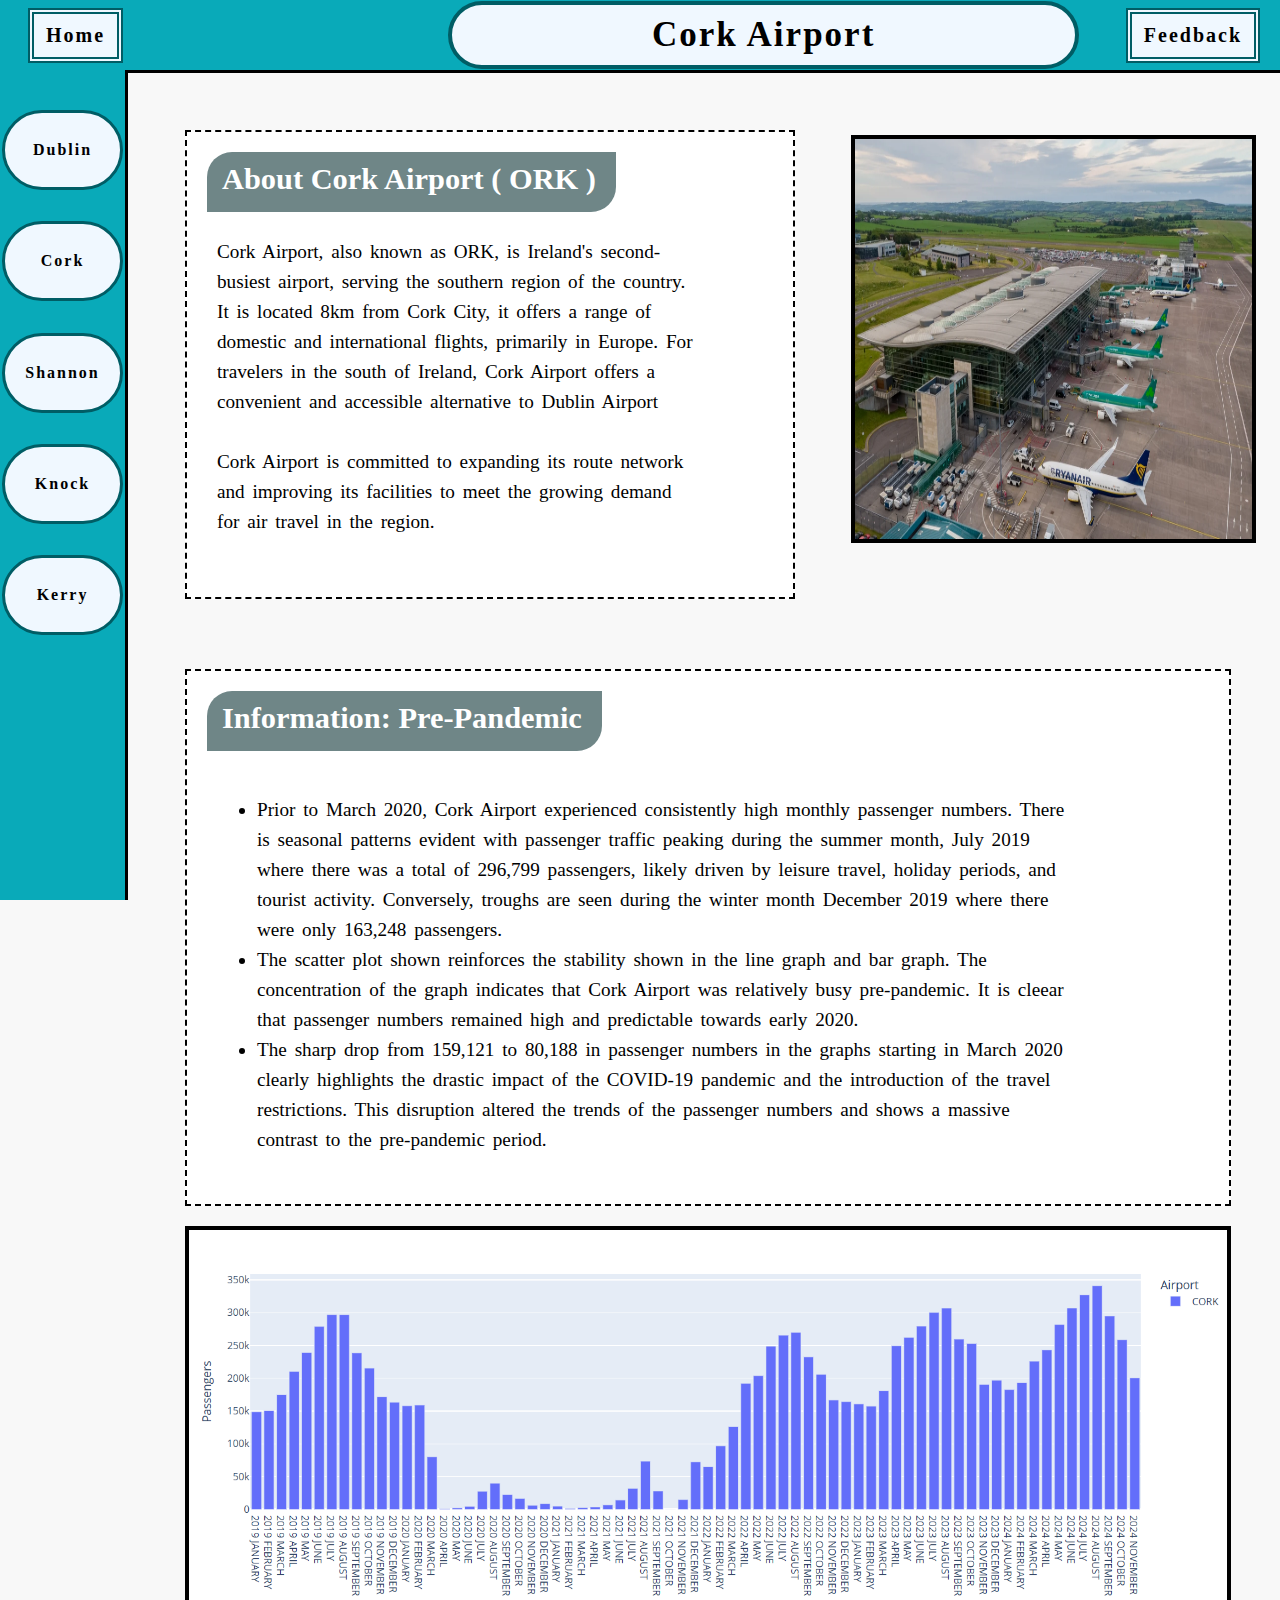
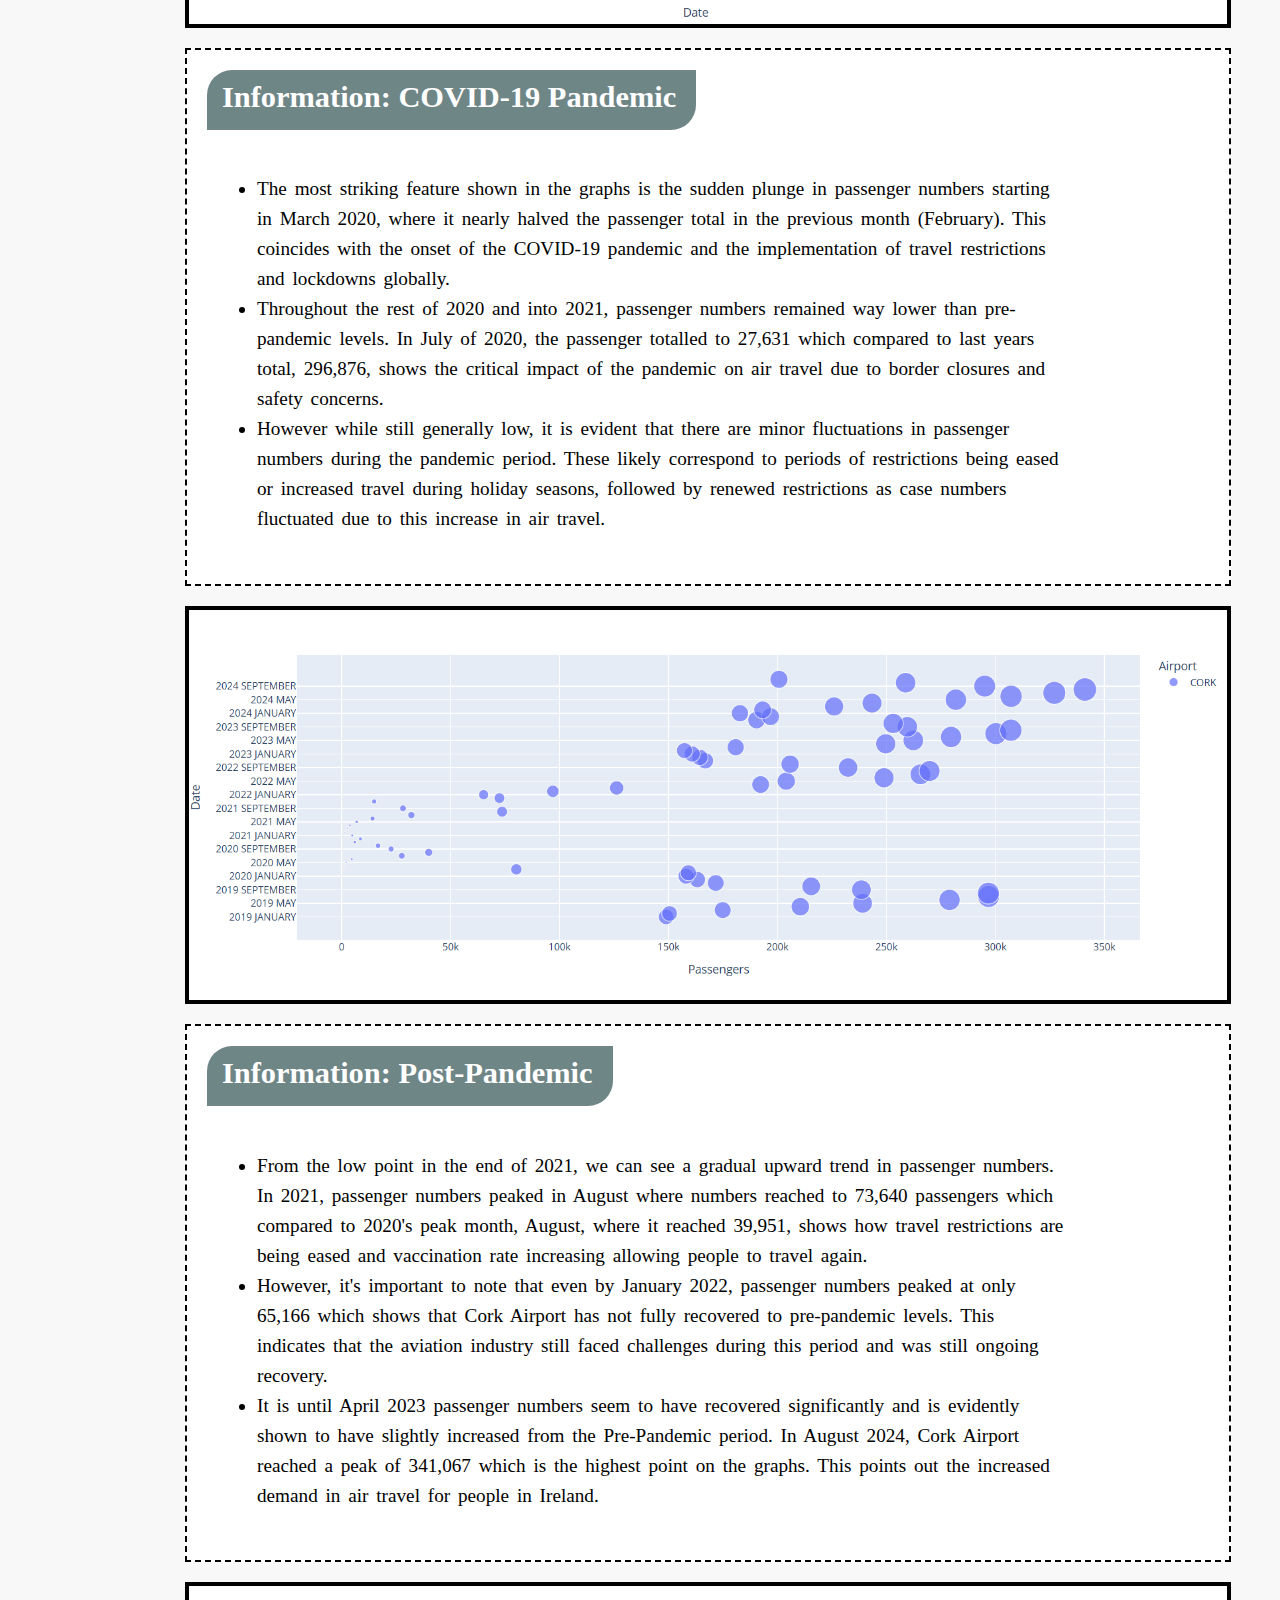
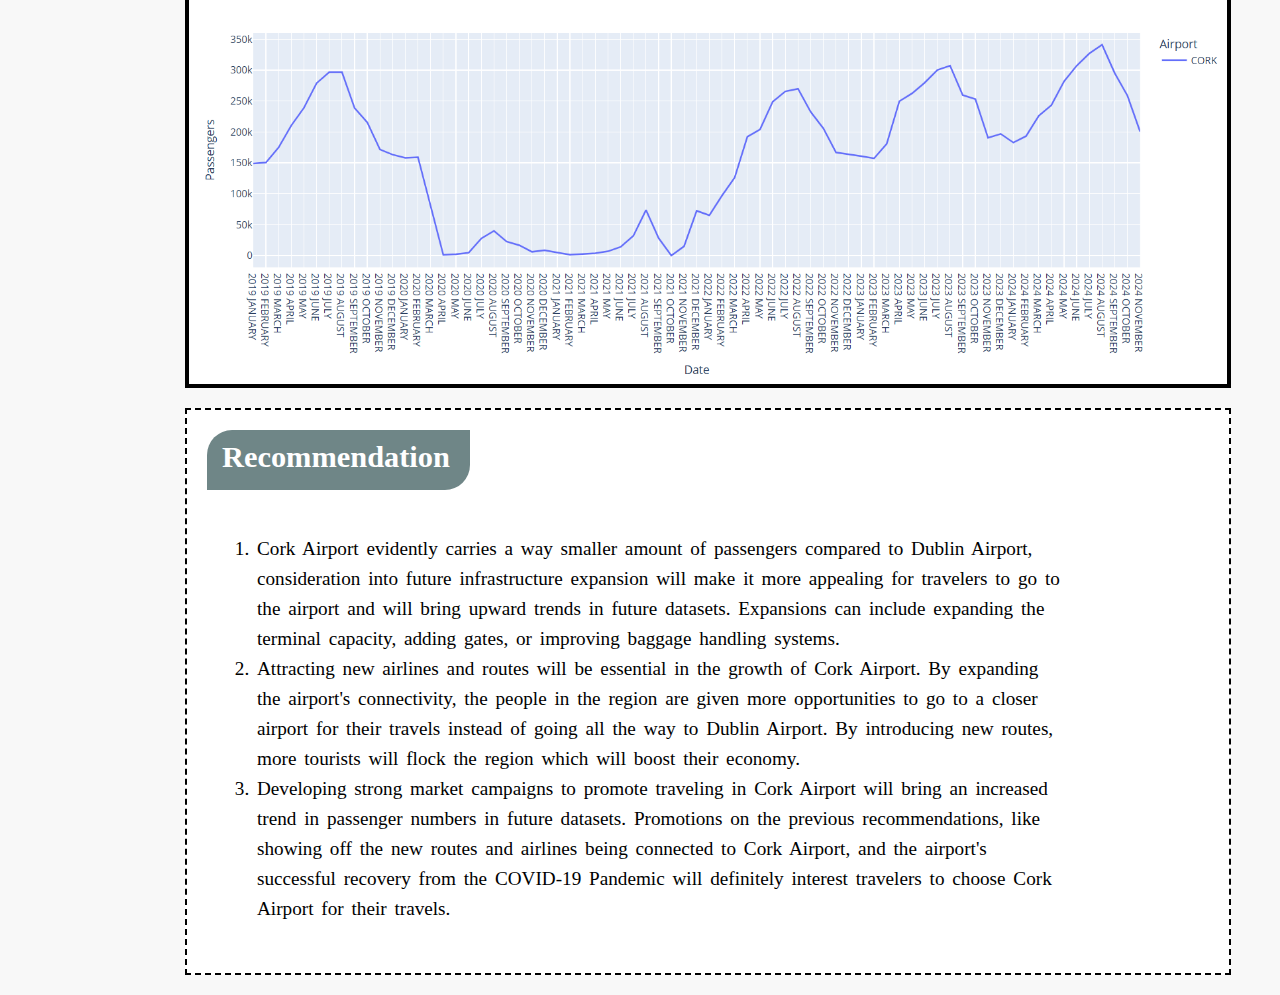
<file: Cork.html>
<!DOCTYPE html>
<html>
    <head>
        <meta name="author" content="Anton Patricio"/>
        <meta name="description" content="Cork Airport Information"/>
        <meta name="keywords" content="Cork, Airport, Information"/>
        <title>Cork Airport</title>

        <link rel="stylesheet" href="styles.css">
        <script src="airportScript.js"></script>
    </head>

    <body> 
        <header class="header">
            <div class="home" onclick="goToPlace('index')">Home</div>
            <div class="title">Cork Airport</div>
            <div class="feedback" onclick="goToPlace('Feedback')">Feedback</div>
        </header>

        <nav class="sidebar">
            <div class="airport" onclick="goToPlace('Dublin')">
                Dublin
            </div>
            <div class="airport" onclick="goToPlace('Cork')">
                Cork
            </div>
            <div class="airport" onclick="goToPlace('Shannon')">
                Shannon
            </div>
            <div class="airport" onclick="goToPlace('Knock')">
                Knock
            </div>
            <div class="airport" onclick="goToPlace('Kerry')">
                Kerry
            </div>
        </nav>
    
        <main>
            <section class="main-grid">
                <div class="information-grid">
                    <div class="information-heading">About Cork Airport ( ORK )</div>
                    <div class="information">
                        Cork Airport, also known as ORK, is Ireland's second-busiest airport, serving the southern
                        region of the country. It is located 8km from Cork City, it offers a range of domestic and
                        international flights, primarily in Europe. For travelers in the south of Ireland, Cork Airport
                        offers a convenient and accessible alternative to Dublin Airport
                        <br><br>
                        Cork Airport is committed to expanding its route network and improving its facilities to meet 
                        the growing demand for air travel in the region.
                    </div>
                </div>
                <div class="airport-image-grid">
                    <img src="Airport Images/CorkAirport.webp" class="airport-image">
                </div>
            </section>
            <div class="information-grid2">
                <div class="information-heading">Information: Pre-Pandemic</div>
                <div class="information">
                    <ul>
                        <li>
                            Prior to March 2020, Cork Airport experienced consistently high monthly passenger numbers. There is seasonal patterns 
                            evident with passenger traffic peaking during the summer month, July 2019 where there was a total of 296,799 passengers,
                            likely driven by leisure travel, holiday periods, and tourist activity. Conversely, troughs are seen during the winter month 
                            December 2019 where there were only 163,248 passengers.
                        </li>
                        <li>
                            The scatter plot shown reinforces the stability shown in the line graph and bar graph. The concentration 
                            of the graph indicates that Cork Airport was relatively busy pre-pandemic. It is cleear that passenger 
                            numbers remained high and predictable towards early 2020.
                        </li>
                        <li>
                            The sharp drop from 159,121 to 80,188 in passenger numbers in the graphs starting in March 2020 clearly highlights
                            the drastic impact of the COVID-19 pandemic and the introduction of the travel restrictions. This disruption altered
                            the trends of the passenger numbers and shows a massive contrast to the pre-pandemic period.
                        </li>
                    </ul>
                </div>
            </div>
            <div class="graph-grid">
                <img src="Graph Images/Cork_Bar.png">
            </div>
            <div class="information-grid2">
                <div class="information-heading">Information: COVID-19 Pandemic</div>
                <div class="information">
                    <ul>
                        <li>
                            The most striking feature shown in the graphs is the sudden plunge in passenger numbers starting in March 2020, where 
                            it nearly halved the passenger total in the previous month (February). This coincides with the onset of the COVID-19
                            pandemic and the implementation of travel restrictions and lockdowns globally.
                        </li>
                        <li>
                            Throughout the rest of 2020 and into 2021, passenger numbers remained way lower than pre-pandemic levels. In July of 2020,
                            the passenger totalled to 27,631 which compared to last years total, 296,876, shows the critical impact of the pandemic
                            on air travel due to border closures and safety concerns.
                        </li>
                        <li>
                            However while still generally low, it is evident that there are minor fluctuations in passenger numbers during the pandemic 
                            period. These likely correspond to periods of restrictions being eased or increased travel during holiday seasons, followed by
                            renewed restrictions as case numbers fluctuated due to this increase in air travel.
                        </li>
                    </ul>
                </div>
            </div>
            <div class="graph-grid">
                <img src="Graph Images/Cork_Scatter.png">
            </div>
            <div class="information-grid2">
                <div class="information-heading">Information: Post-Pandemic</div>
                <div class="information">
                    <ul>
                        <li>
                            From the low point in the end of 2021, we can see a gradual upward trend in passenger numbers. In 2021, passenger numbers peaked in
                            August where numbers reached to 73,640 passengers which compared to 2020's peak month, August, where it reached 39,951,
                            shows how travel restrictions are being eased and vaccination rate increasing allowing people to travel again.
                        </li>
                        <li>
                            However, it's important to note that even by January 2022, passenger numbers peaked at only 65,166 which shows that Cork Airport 
                            has not fully recovered to pre-pandemic levels. This indicates that the aviation industry still faced challenges during this period 
                            and was still ongoing recovery.
                        </li>
                        <li>
                            It is until April 2023 passenger numbers seem to have recovered significantly and is evidently shown to
                            have slightly increased from the Pre-Pandemic period. In August 2024, Cork Airport reached a peak of 341,067 which is the
                            highest point on the graphs. This points out the increased demand in air travel for people in Ireland.
                        </li>
                    </ul>
                </div>
            </div>
            <div class="graph-grid">
                <img src="Graph Images/Cork_Line.png">
            </div>
            <div class="information-grid2">
                <div class="information-heading">Recommendation</div>
                <div class="information">
                    <ol>
                        <li>
                            Cork Airport evidently carries a way smaller amount of passengers compared to Dublin Airport, consideration into future infrastructure
                            expansion will make it more appealing for travelers to go to the airport and will bring upward trends in future datasets. Expansions can
                            include expanding the terminal capacity, adding gates, or improving baggage handling systems.
                        </li>
                        <li>
                            Attracting new airlines and routes will be essential in the growth of Cork Airport. By expanding the airport's connectivity, the people 
                            in the region are given more opportunities to go to a closer airport for their travels instead of going all the way to Dublin Airport. By 
                            introducing new routes, more tourists will flock the region which will boost their economy.
                        </li>
                        <li>
                            Developing strong market campaigns to promote traveling in Cork Airport will bring an increased trend in passenger numbers in future datasets.
                            Promotions on the previous recommendations, like showing off the new routes and airlines being connected to Cork Airport, and the airport's successful 
                            recovery from the COVID-19 Pandemic will definitely interest travelers to choose Cork Airport for their travels.
                        </li>
                    </ol>
                </div>
            </div>
        </main>
    </body>
    
</html>
</file>
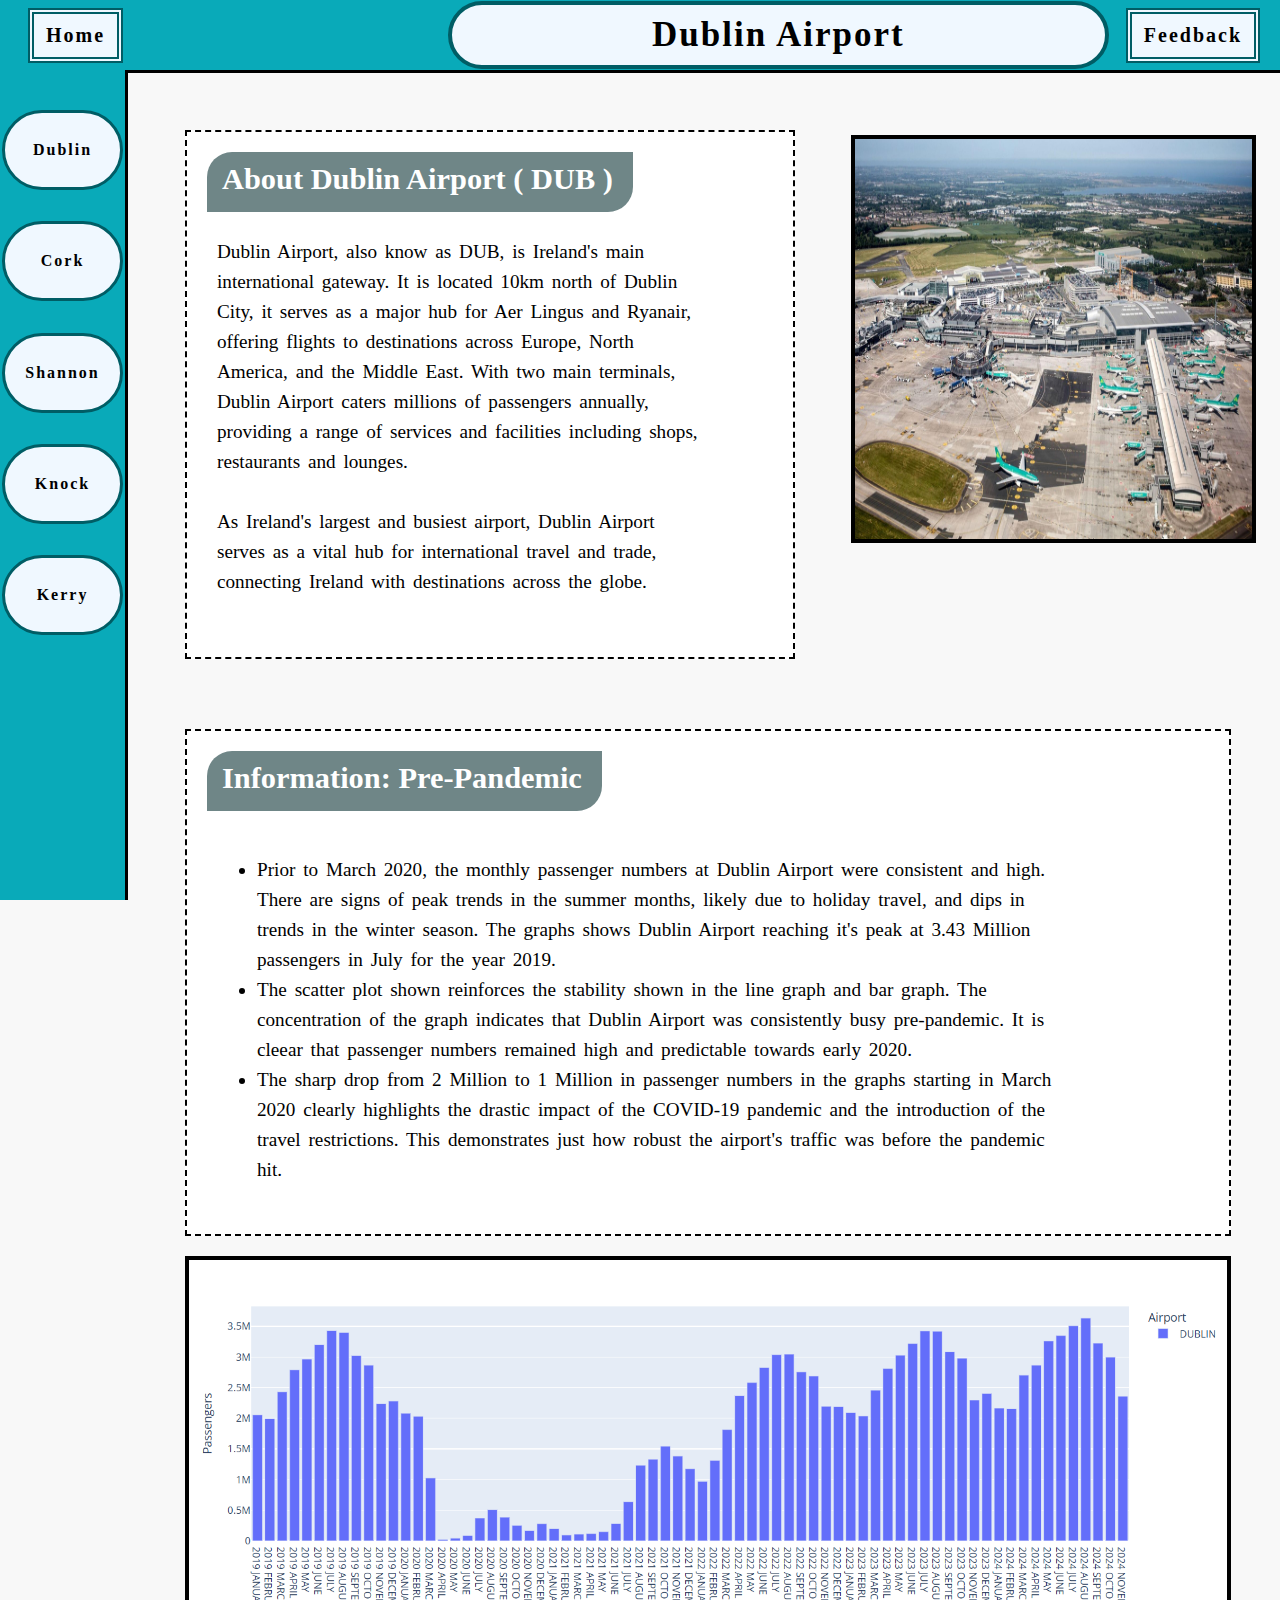
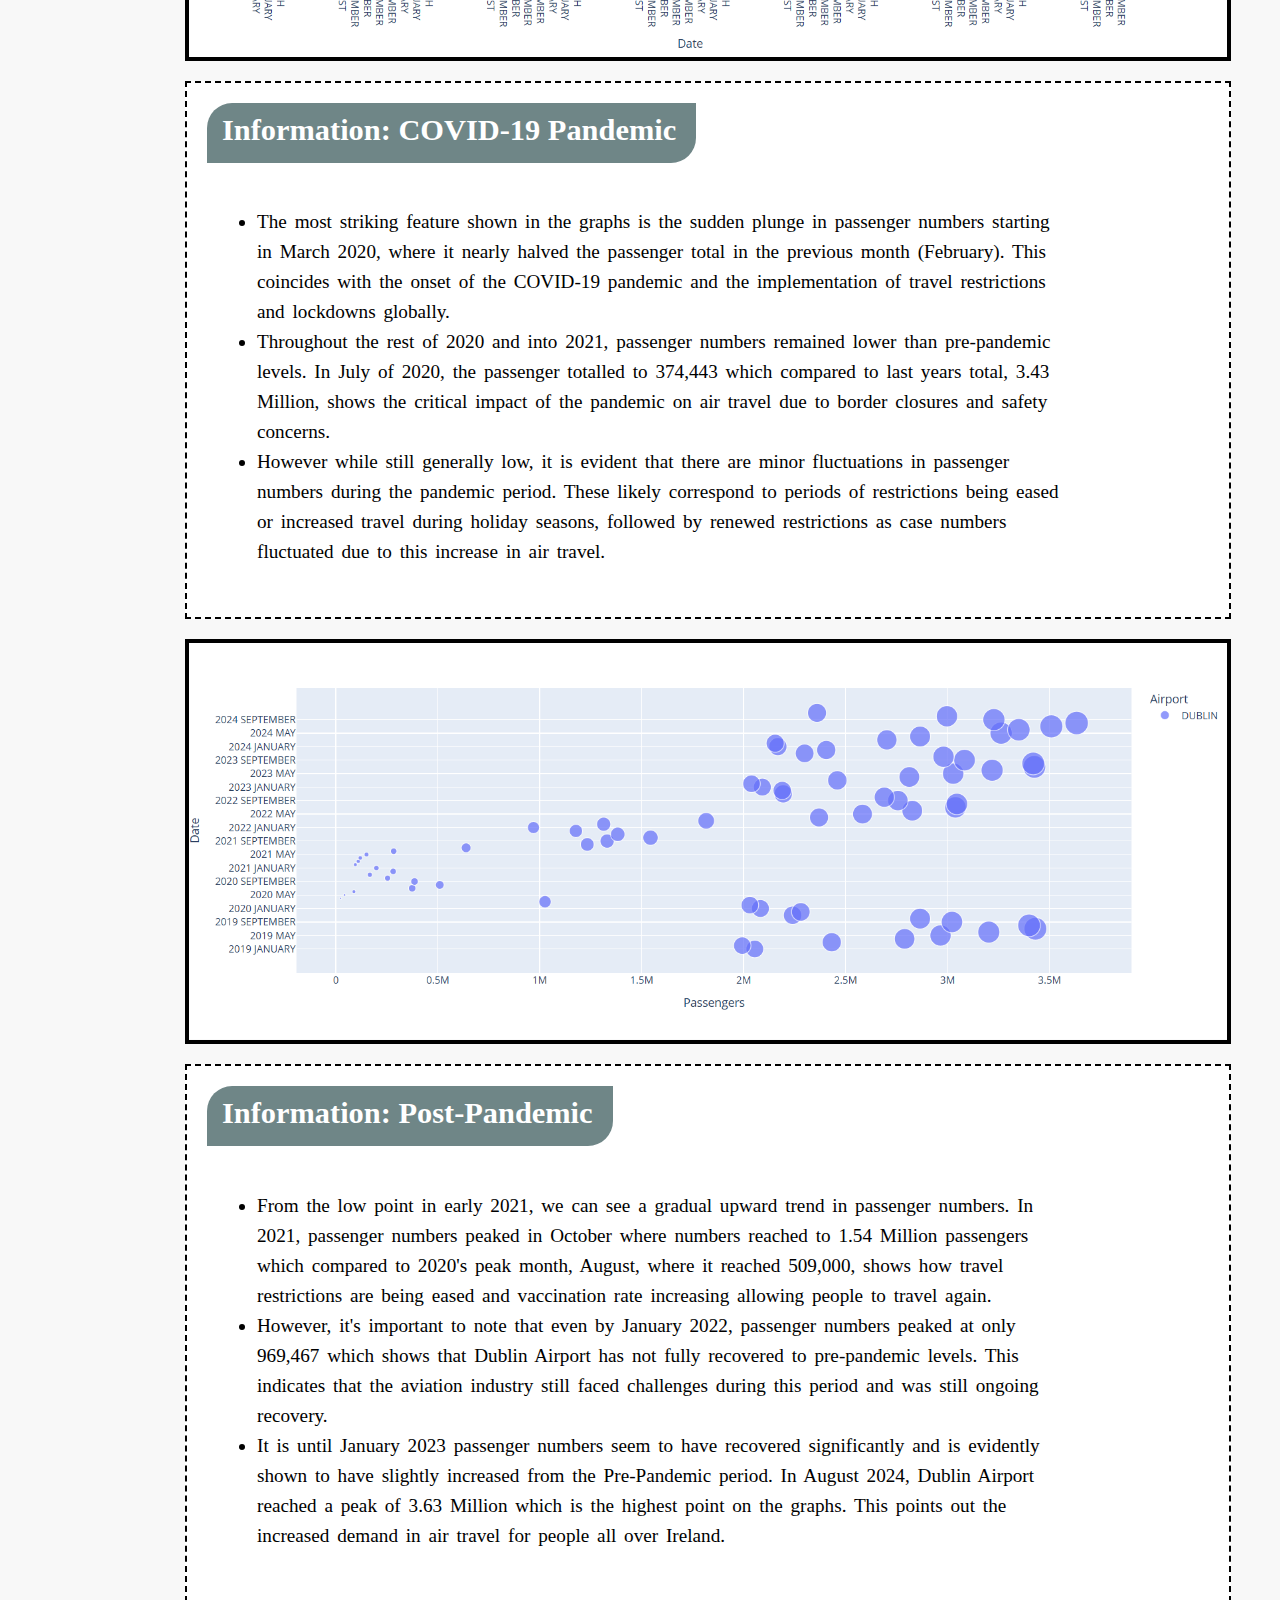
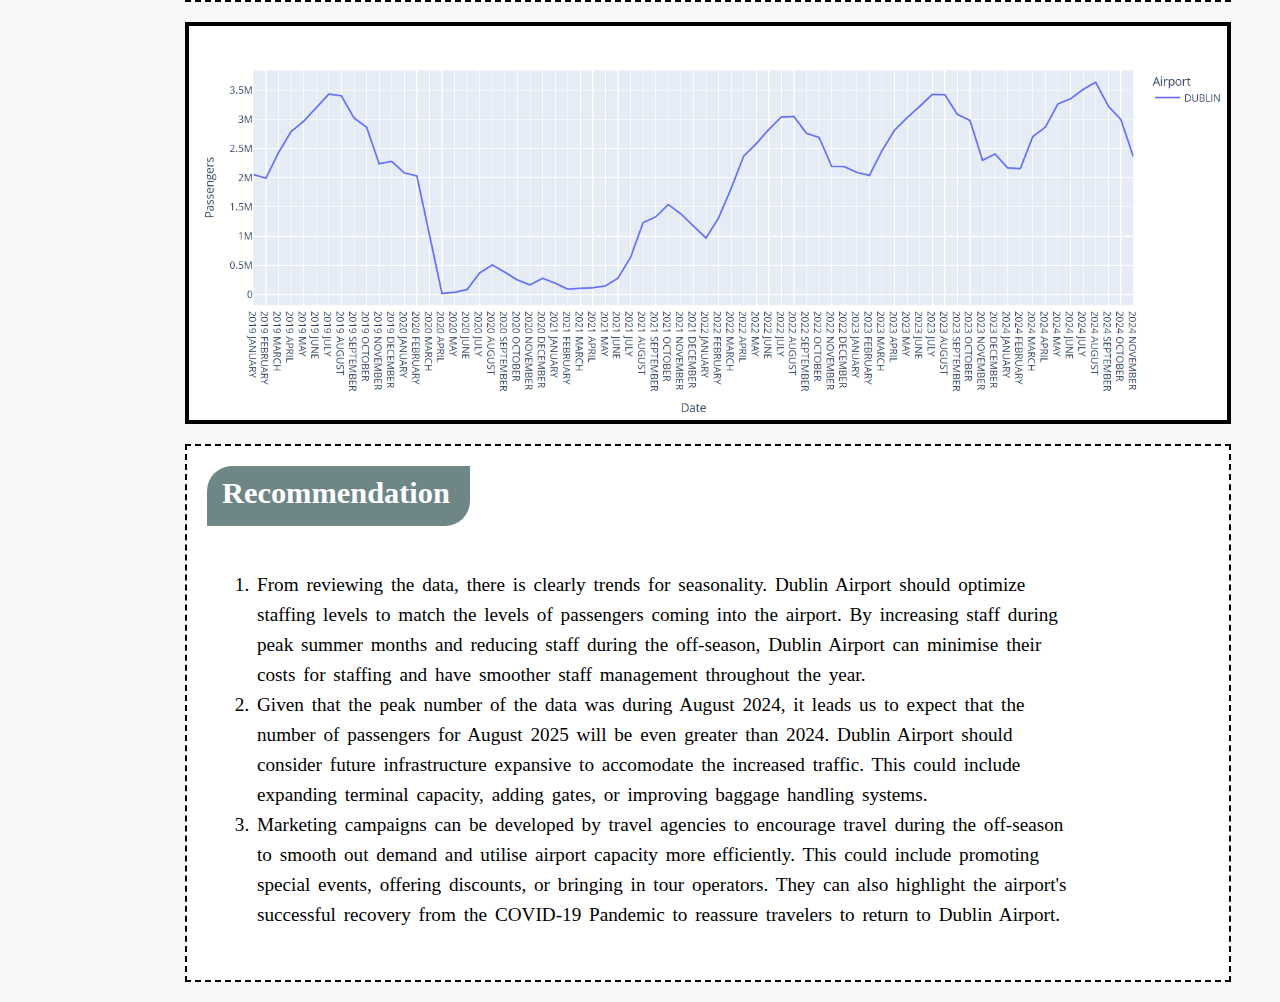
<file: Dublin.html>
<!DOCTYPE html>
<html>
    <head>
        <meta name="author" content="Anton Patricio"/>
        <meta name="description" content="Dublin Airport Information"/>
        <meta name="keywords" content="Dublin, Airport, Information"/>
        <title>Dublin Airport</title>

        <link rel="stylesheet" href="styles.css">
        <script src="airportScript.js"></script>
    </head>

    <body> 
        <header class="header">
            <div class="home" onclick="goToPlace('index')">Home</div>
            <div class="title">Dublin Airport</div>
            <div class="feedback" onclick="goToPlace('Feedback')">Feedback</div>
        </header>

        <nav class="sidebar">
            <div class="airport" onclick="goToPlace('Dublin')">
                Dublin
            </div>
            <div class="airport" onclick="goToPlace('Cork')">
                Cork
            </div>
            <div class="airport" onclick="goToPlace('Shannon')">
                Shannon
            </div>
            <div class="airport" onclick="goToPlace('Knock')">
                Knock
            </div>
            <div class="airport" onclick="goToPlace('Kerry')">
                Kerry
            </div>
        </nav>

        <main>
            <section class="main-grid">
                <div class="information-grid">
                    <div class="information-heading">About Dublin Airport ( DUB )</div>
                    <div class="information">
                        Dublin Airport, also know as DUB, is Ireland's main international gateway.
                        It is located 10km north of Dublin City, it serves as a major hub for Aer Lingus
                        and Ryanair, offering flights to destinations across Europe, North America, and
                        the Middle East. With two main terminals, Dublin Airport caters millions of passengers
                        annually, providing a range of services and facilities including shops, restaurants and lounges.
                        <br><br>
                        As Ireland's largest and busiest airport, Dublin Airport serves as a vital hub for international
                        travel and trade, connecting Ireland with destinations across the globe.
                    </div>
                </div>
                <div class="airport-image-grid">
                    <img src="Airport Images/DublinAirport.jpg" class="airport-image">
                </div>
            </section>
            <div class="information-grid2">
                <div class="information-heading">Information: Pre-Pandemic</div>
                <div class="information">
                    <ul>
                        <li>
                            Prior to March 2020, the monthly passenger numbers at Dublin Airport were consistent and high.
                            There are signs of peak trends in the summer months, likely due to holiday travel, and dips in trends 
                            in the winter season. The graphs shows Dublin Airport reaching it's peak at 3.43 Million passengers 
                            in July for the year 2019.
                        </li>
                        <li>
                            The scatter plot shown reinforces the stability shown in the line graph and bar graph. The concentration 
                            of the graph indicates that Dublin Airport was consistently busy pre-pandemic. It is cleear that passenger 
                            numbers remained high and predictable towards early 2020.
                        </li>
                        <li>
                            The sharp drop from 2 Million to 1 Million in passenger numbers in the graphs starting in March 2020 clearly highlights
                            the drastic impact of the COVID-19 pandemic and the introduction of the travel restrictions. This demonstrates just how
                            robust the airport's traffic was before the pandemic hit.
                        </li>
                    </ul>
                </div>
            </div>
            <div class="graph-grid">
                <img src="Graph Images/Dublin_Bar.png">
            </div>
            <div class="information-grid2">
                <div class="information-heading">Information: COVID-19 Pandemic</div>
                <div class="information">
                    <ul>
                        <li>
                            The most striking feature shown in the graphs is the sudden plunge in passenger numbers starting in March 2020, where 
                            it nearly halved the passenger total in the previous month (February). This coincides with the onset of the COVID-19
                            pandemic and the implementation of travel restrictions and lockdowns globally.
                        </li>
                        <li>
                            Throughout the rest of 2020 and into 2021, passenger numbers remained lower than pre-pandemic levels. In July of 2020,
                            the passenger totalled to 374,443 which compared to last years total, 3.43 Million, shows the critical impact of the pandemic
                            on air travel due to border closures and safety concerns.
                        </li>
                        <li>
                            However while still generally low, it is evident that there are minor fluctuations in passenger numbers during the pandemic 
                            period. These likely correspond to periods of restrictions being eased or increased travel during holiday seasons, followed by
                            renewed restrictions as case numbers fluctuated due to this increase in air travel.
                        </li>
                    </ul>
                </div>
            </div>
            <div class="graph-grid">
                <img src="Graph Images/Dublin_Scatter.png">
            </div>
            <div class="information-grid2">
                <div class="information-heading">Information: Post-Pandemic</div>
                <div class="information">
                    <ul>
                        <li>
                           From the low point in early 2021, we can see a gradual upward trend in passenger numbers. In 2021, passenger numbers peaked in
                           October where numbers reached to 1.54 Million passengers which compared to 2020's peak month, August, where it reached 509,000,
                           shows how travel restrictions are being eased and vaccination rate increasing allowing people to travel again.
                        </li>
                        <li>
                            However, it's important to note that even by January 2022, passenger numbers peaked at only 969,467 which shows that Dublin Airport 
                            has not fully recovered to pre-pandemic levels. This indicates that the aviation industry still faced challenges during this period 
                            and was still ongoing recovery.
                        </li>
                        <li>
                            It is until January 2023 passenger numbers seem to have recovered significantly and is evidently shown to
                            have slightly increased from the Pre-Pandemic period. In August 2024, Dublin Airport reached a peak of 3.63 Million which is the
                            highest point on the graphs. This points out the increased demand in air travel for people all over Ireland.
                        </li>
                    </ul>
                </div>
            </div>
            <div class="graph-grid">
                <img src="Graph Images/Dublin_Line.png">
            </div>
            <div class="information-grid2">
                <div class="information-heading">Recommendation</div>
                <div class="information">
                    <ol>
                        <li>
                            From reviewing the data, there is clearly trends for seasonality. Dublin Airport should optimize staffing levels to match the levels of
                            passengers coming into the airport. By increasing staff during peak summer months and reducing staff during the off-season, Dublin Airport 
                            can minimise their costs for staffing and have smoother staff management throughout the year.
                        </li>
                        <li>
                            Given that the peak number of the data was during August 2024, it leads us to expect that the number of passengers for August 2025 will be even 
                            greater than 2024. Dublin Airport should consider future infrastructure expansive to accomodate the increased traffic. This could include expanding 
                            terminal capacity, adding gates, or improving baggage handling systems.
                        </li>
                        <li>
                            Marketing campaigns can be developed by travel agencies to encourage travel during the off-season to smooth out demand and utilise airport capacity
                            more efficiently. This could include promoting special events, offering discounts, or bringing in tour operators. They can also highlight the airport's 
                            successful recovery from the COVID-19 Pandemic to reassure travelers to return to Dublin Airport.
                        </li>
                    </ol>
                </div>
            </div>
        </main>
    </body>

</html>
</file>
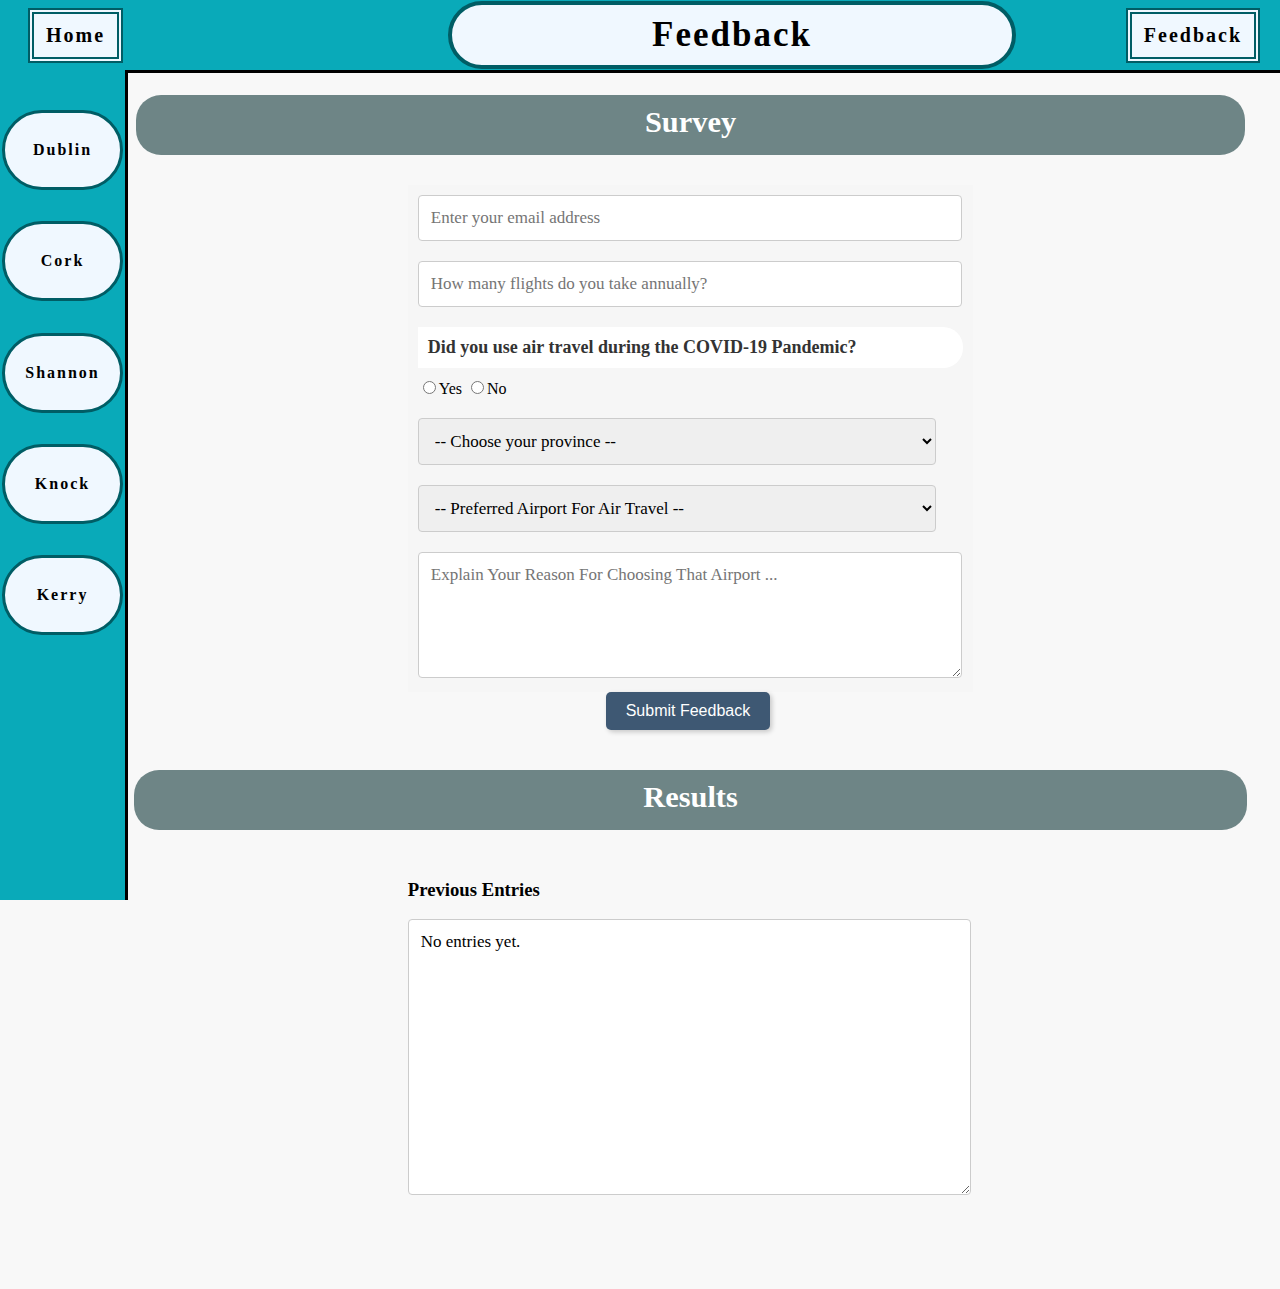
<file: Feedback.html>
<!DOCTYPE html>
<html>
    <head>
        <meta name="author" content="Anton Patricio"/>
        <meta name="description" content="Feedback Information"/>
        <meta name="keywords" content="Feedback, Airport, Information"/>
        <title>Feedback</title>

        <link rel="stylesheet" href="styles.css">
        <script src="airportScript.js"></script>
    </head>

    <body> 
        <header class="header">
            <div class="home" onclick="goToPlace('index')">Home</div>
            <div class="title">Feedback</div>
            <div class="feedback" onclick="goToPlace('Feedback')">Feedback</div>
        </header>

        <nav class="sidebar">
            <div class="airport" onclick="goToPlace('Dublin')">
                Dublin
            </div>
            <div class="airport" onclick="goToPlace('Cork')">
                Cork
            </div>
            <div class="airport" onclick="goToPlace('Shannon')">
                Shannon
            </div>
            <div class="airport" onclick="goToPlace('Knock')">
                Knock
            </div>
            <div class="airport" onclick="goToPlace('Kerry')">
                Kerry
            </div>
        </nav>
    
        <main>
            <div class="feedback-title">Survey</div>
            <div class="feedback-area">
                <div class="form-grid">
                    <form id="surveyForm"> 
                        <div class="form">
                            <input type="text" id="txtEmail" placeholder="Enter your email address" />
                        </div>
                        <div class="form">
                            <input type="text" id="txtTravel" placeholder="How many flights do you take annually?" />
                        </div>
                        <div class="form">
                            <div class="question-text">
                                Did you use air travel during the COVID-19 Pandemic?
                            </div>
                            <input type="radio" id="rd1" value="Yes" />Yes
                            <input type="radio" id="rd2" value="No" />No
                        </div>
                        <div class="form">
                            <select id="selProvince">
                                <option selected value="">-- Choose your province --</option>
                                <option value="Connacht">Connacht</option>
                                <option value="Leinster">Leinster</option>
                                <option value="Munster">Munster</option>
                                <option value="Ulster">Ulster</option>
                                <option value="Other">Other (Outside of Ireland)</option>
                            </select>
                        </div>
                        <div class="form">
                            <select id="selAirport">
                                <option selected value="">-- Preferred Airport For Air Travel --</option>
                                <option value="Dublin">Dublin Airport</option>
                                <option value="Cork">Cork Airport</option>
                                <option value="Shannon">Shannon</option>
                                <option value="Knock">Knock Airport</option>
                                <option value="Kerry">Kerry Airport</option>
                            </select>
                        </div>
                        <div class="form">
                            <textarea class="msg-box" id="msg" placeholder="Explain Your Reason For Choosing That Airport ..."></textarea>
                        </div>
                        <div class="form-button">
                        <button class="submit-button" type="button" onclick="saveFile()">Submit Feedback</button> 
                        </div> 
                    </form>
                </div>
            </div>
            <div class="feedback-title">Results</div>
                <div class="feedback-area">
                    <div class="form-grid">
                        <h3>Previous Entries</h3>
                        <textarea class="displayArea" id="displayArea" readonly></textarea>
                    </div>
                </div>
            </section>
        </main>
    </body>


</html>
</file>
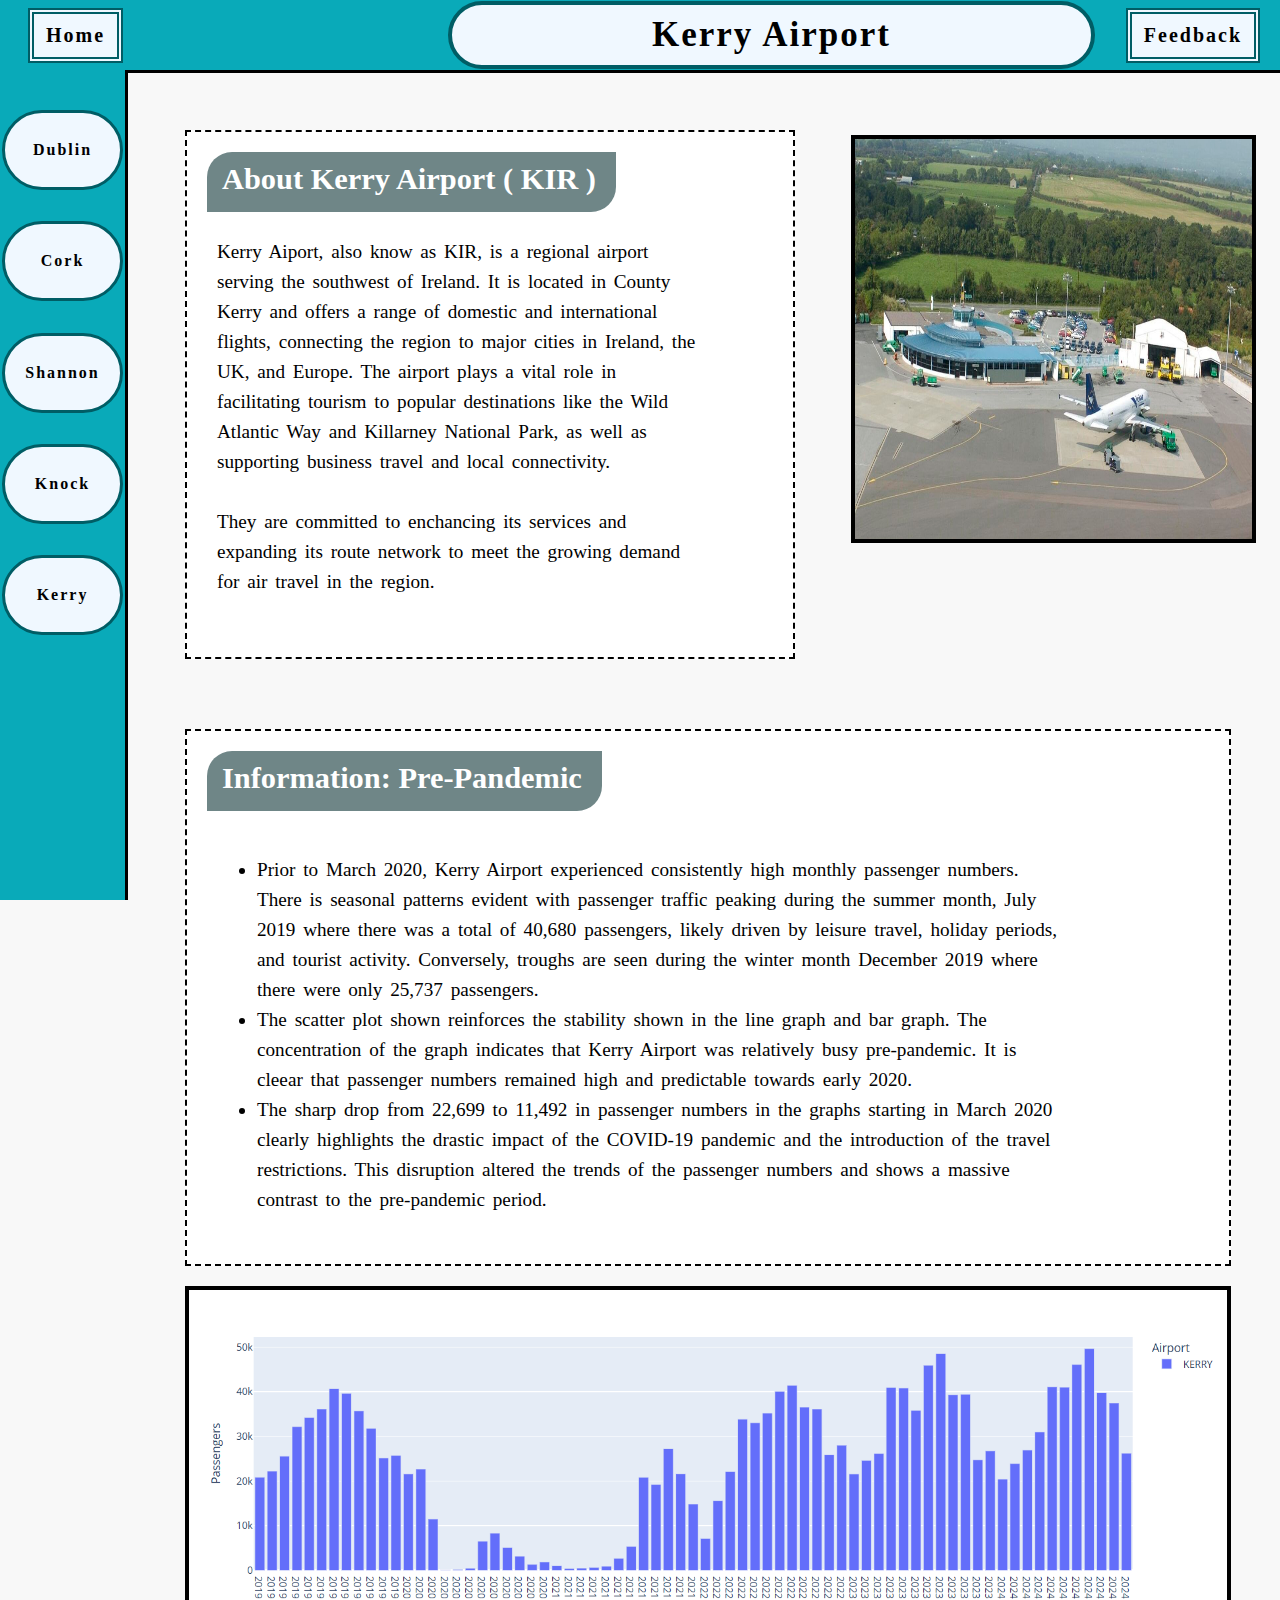
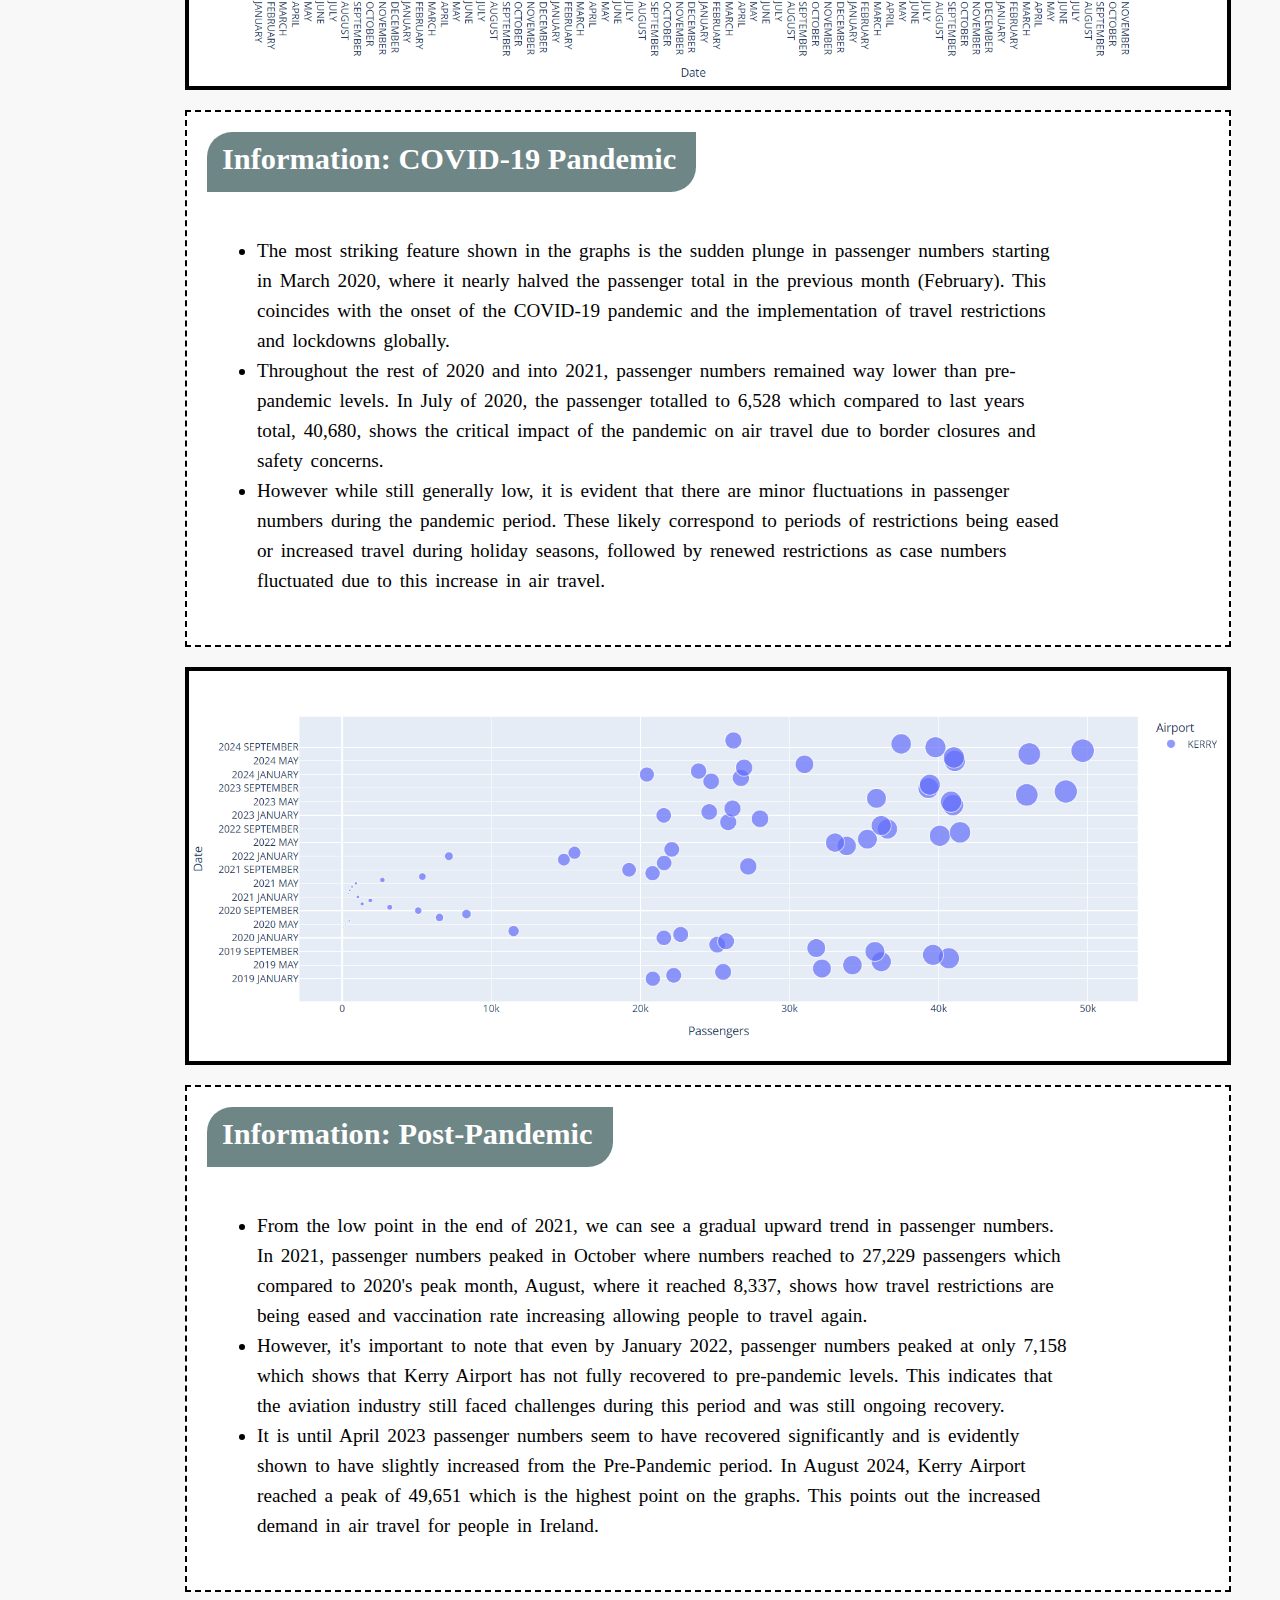
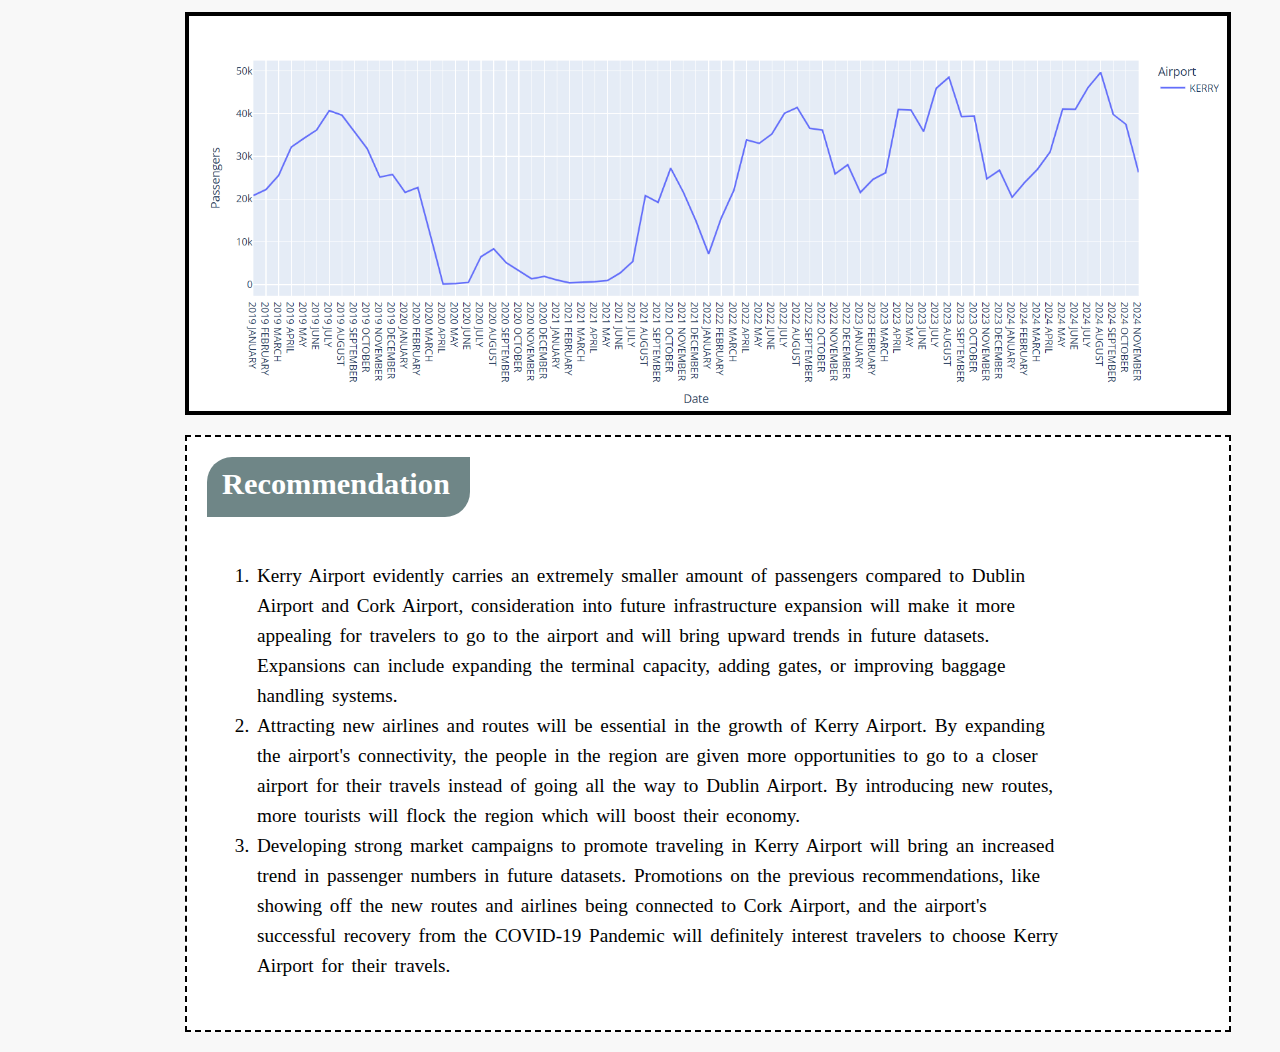
<file: Kerry.html>
<!DOCTYPE html>
<html>
    <head>
        <meta name="author" content="Anton Patricio"/>
        <meta name="description" content="Kerry Airport Information"/>
        <meta name="keywords" content="Kerry, Airport, Information"/>
        <title>Kerry Airport</title>

        <link rel="stylesheet" href="styles.css">
        <script src="airportScript.js"></script>
    </head>

    <body> 
        <header class="header">
            <div class="home" onclick="goToPlace('index')">Home</div>
            <div class="title">Kerry Airport</div>
            <div class="feedback" onclick="goToPlace('Feedback')">Feedback</div>
        </header>

        <nav class="sidebar">
            <div class="airport" onclick="goToPlace('Dublin')">
                Dublin
            </div>
            <div class="airport" onclick="goToPlace('Cork')">
                Cork
            </div>
            <div class="airport" onclick="goToPlace('Shannon')">
                Shannon
            </div>
            <div class="airport" onclick="goToPlace('Knock')">
                Knock
            </div>
            <div class="airport" onclick="goToPlace('Kerry')">
                Kerry
            </div>
        </nav>
    
        <main>
            <section class="main-grid">
                <div class="information-grid">
                    <div class="information-heading">About Kerry Airport ( KIR )</div>
                    <div class="information">
                        Kerry Aiport, also know as KIR, is a regional airport serving the southwest of Ireland. 
                        It is located in County Kerry and offers a range of domestic and international flights, connecting
                        the region to major cities in Ireland, the UK, and Europe. The airport plays a vital role in facilitating
                        tourism to popular destinations like the Wild Atlantic Way and Killarney National Park, as well as supporting
                        business travel and local connectivity.
                        <br><br>
                        They are committed to enchancing its services and expanding its route network to meet the growing demand
                        for air travel in the region.
                    </div>
                </div>
                <div class="airport-image-grid">
                    <img src="Airport Images/KerryAirport.jpg" class="airport-image">
                </div>
            </section>
            <div class="information-grid2">
                <div class="information-heading">Information: Pre-Pandemic</div>
                <div class="information">
                    <ul>
                        <li>
                            Prior to March 2020, Kerry Airport experienced consistently high monthly passenger numbers. There is seasonal patterns 
                            evident with passenger traffic peaking during the summer month, July 2019 where there was a total of 40,680 passengers,
                            likely driven by leisure travel, holiday periods, and tourist activity. Conversely, troughs are seen during the winter month 
                            December 2019 where there were only 25,737 passengers.
                        </li>
                        <li>
                            The scatter plot shown reinforces the stability shown in the line graph and bar graph. The concentration 
                            of the graph indicates that Kerry Airport was relatively busy pre-pandemic. It is cleear that passenger 
                            numbers remained high and predictable towards early 2020.
                        </li>
                        <li>
                            The sharp drop from 22,699 to 11,492 in passenger numbers in the graphs starting in March 2020 clearly highlights
                            the drastic impact of the COVID-19 pandemic and the introduction of the travel restrictions. This disruption altered
                            the trends of the passenger numbers and shows a massive contrast to the pre-pandemic period.
                        </li>
                    </ul>
                </div>
            </div>
            <div class="graph-grid">
                <img src="Graph Images/Kerry_Bar.png">
            </div>
            <div class="information-grid2">
                <div class="information-heading">Information: COVID-19 Pandemic</div>
                <div class="information">
                    <ul>
                        <li>
                            The most striking feature shown in the graphs is the sudden plunge in passenger numbers starting in March 2020, where 
                            it nearly halved the passenger total in the previous month (February). This coincides with the onset of the COVID-19
                            pandemic and the implementation of travel restrictions and lockdowns globally.
                        </li>
                        <li>
                            Throughout the rest of 2020 and into 2021, passenger numbers remained way lower than pre-pandemic levels. In July of 2020,
                            the passenger totalled to 6,528 which compared to last years total, 40,680, shows the critical impact of the pandemic
                            on air travel due to border closures and safety concerns.
                        </li>
                        <li>
                            However while still generally low, it is evident that there are minor fluctuations in passenger numbers during the pandemic 
                            period. These likely correspond to periods of restrictions being eased or increased travel during holiday seasons, followed by
                            renewed restrictions as case numbers fluctuated due to this increase in air travel.
                        </li>
                    </ul>
                </div>
            </div>
            <div class="graph-grid">
                <img src="Graph Images/Kerry_Scatter.png">
            </div>
            <div class="information-grid2">
                <div class="information-heading">Information: Post-Pandemic</div>
                <div class="information">
                    <ul>
                        <li>
                            From the low point in the end of 2021, we can see a gradual upward trend in passenger numbers. In 2021, passenger numbers peaked in
                            October where numbers reached to 27,229 passengers which compared to 2020's peak month, August, where it reached 8,337,
                            shows how travel restrictions are being eased and vaccination rate increasing allowing people to travel again.
                        </li>
                        <li>
                            However, it's important to note that even by January 2022, passenger numbers peaked at only 7,158 which shows that Kerry Airport 
                            has not fully recovered to pre-pandemic levels. This indicates that the aviation industry still faced challenges during this period 
                            and was still ongoing recovery.
                        </li>
                        <li>
                            It is until April 2023 passenger numbers seem to have recovered significantly and is evidently shown to
                            have slightly increased from the Pre-Pandemic period. In August 2024, Kerry Airport reached a peak of 49,651 which is the
                            highest point on the graphs. This points out the increased demand in air travel for people in Ireland.
                        </li>
                    </ul>
                </div>
            </div>
            <div class="graph-grid">
                <img src="Graph Images/Kerry_Line.png">
            </div>
            <div class="information-grid2">
                <div class="information-heading">Recommendation</div>
                <div class="information">
                    <ol>
                        <li>
                            Kerry Airport evidently carries an extremely smaller amount of passengers compared to Dublin Airport and Cork Airport, consideration into future infrastructure
                            expansion will make it more appealing for travelers to go to the airport and will bring upward trends in future datasets. Expansions can
                            include expanding the terminal capacity, adding gates, or improving baggage handling systems.
                        </li>
                        <li>
                            Attracting new airlines and routes will be essential in the growth of Kerry Airport. By expanding the airport's connectivity, the people 
                            in the region are given more opportunities to go to a closer airport for their travels instead of going all the way to Dublin Airport. By 
                            introducing new routes, more tourists will flock the region which will boost their economy.
                        </li>
                        <li>
                            Developing strong market campaigns to promote traveling in Kerry Airport will bring an increased trend in passenger numbers in future datasets.
                            Promotions on the previous recommendations, like showing off the new routes and airlines being connected to Cork Airport, and the airport's successful 
                            recovery from the COVID-19 Pandemic will definitely interest travelers to choose Kerry Airport for their travels.
                        </li>
                    </ol>
                </div>
            </div>
        </main>
    </body>
    
</html>
</file>
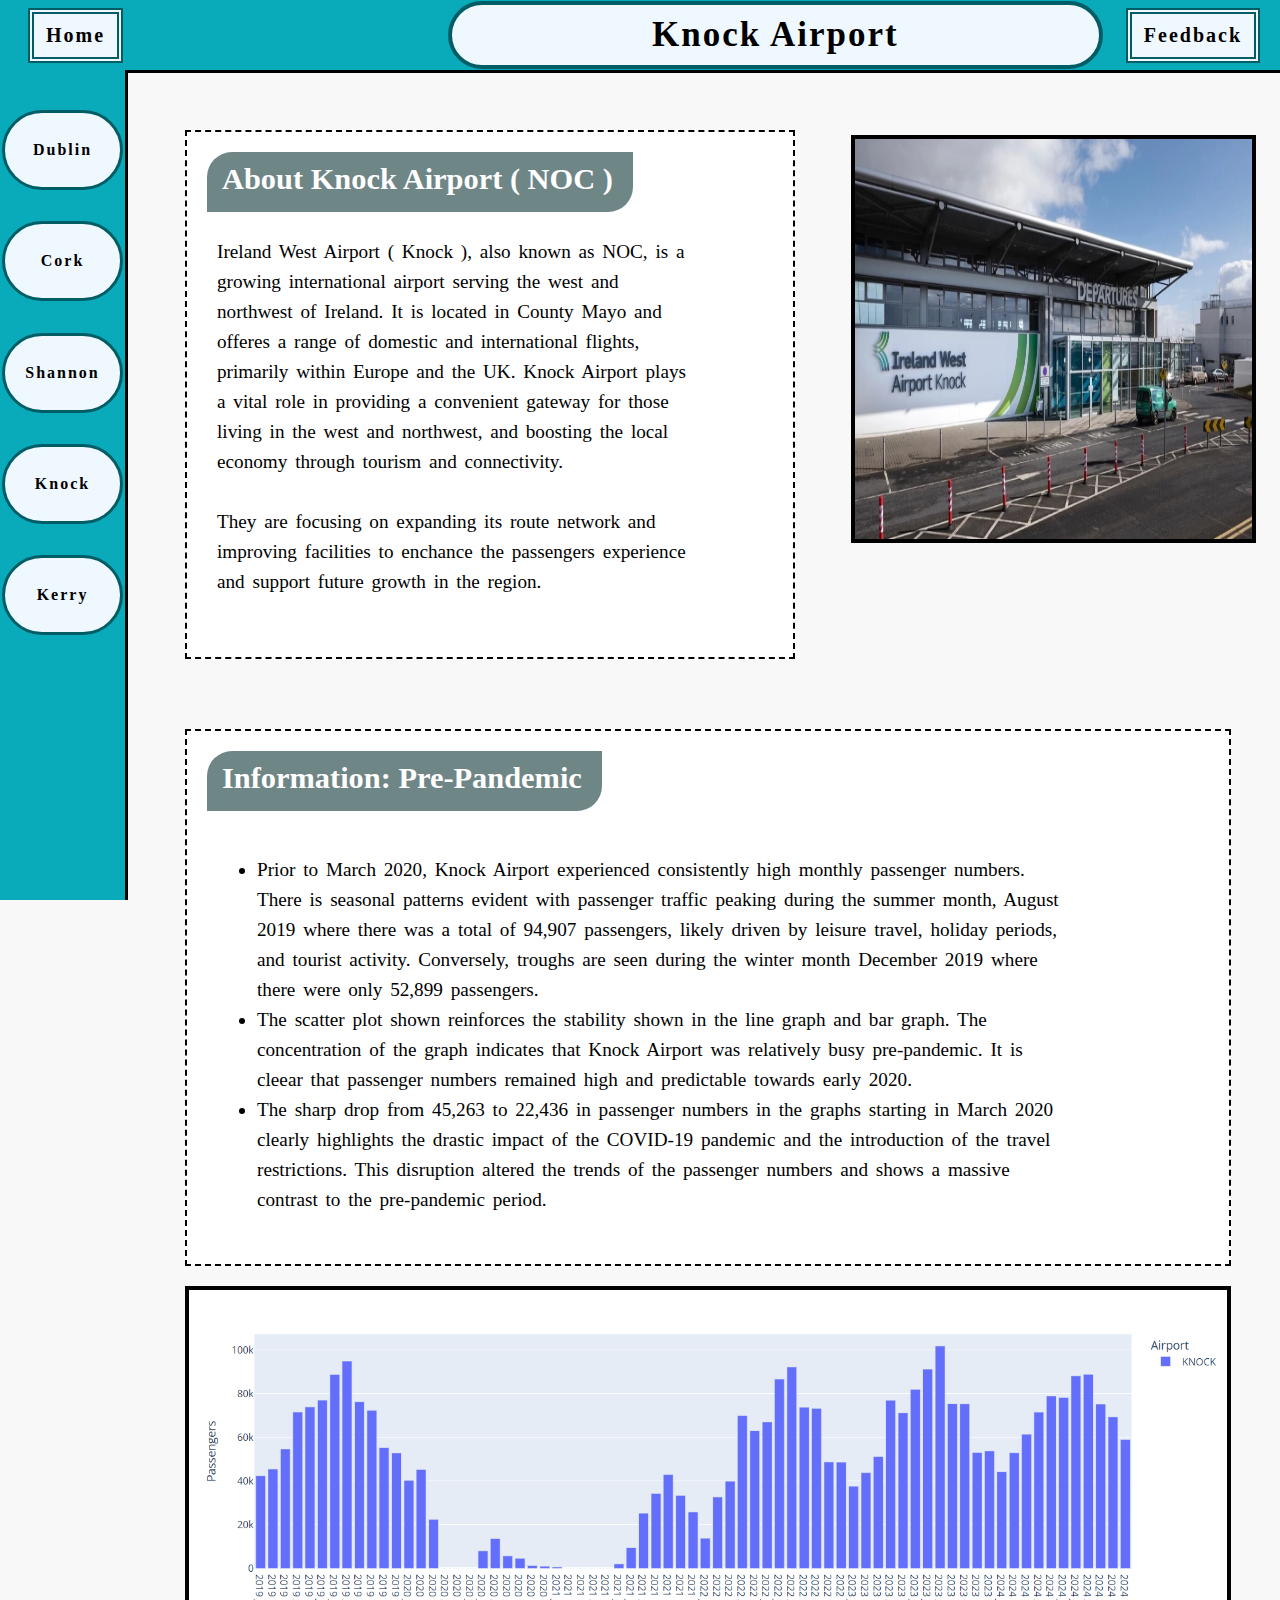
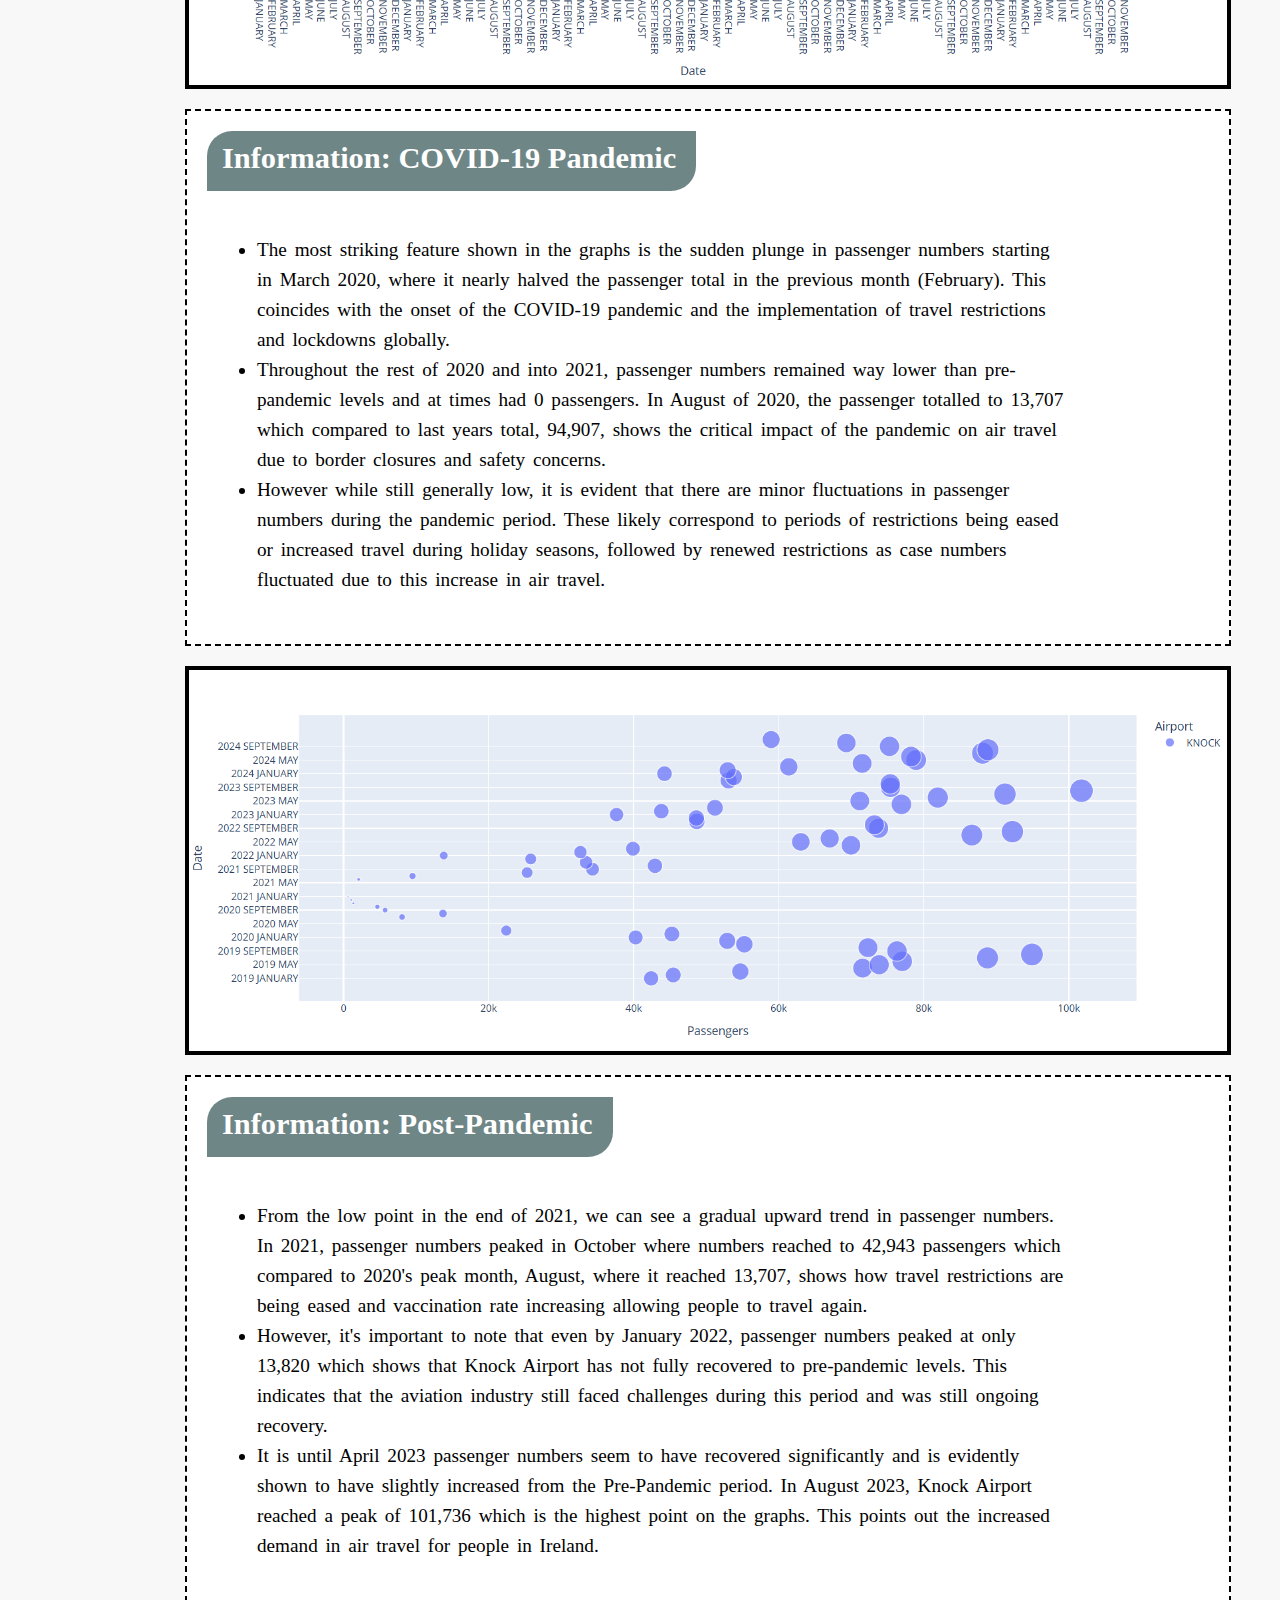
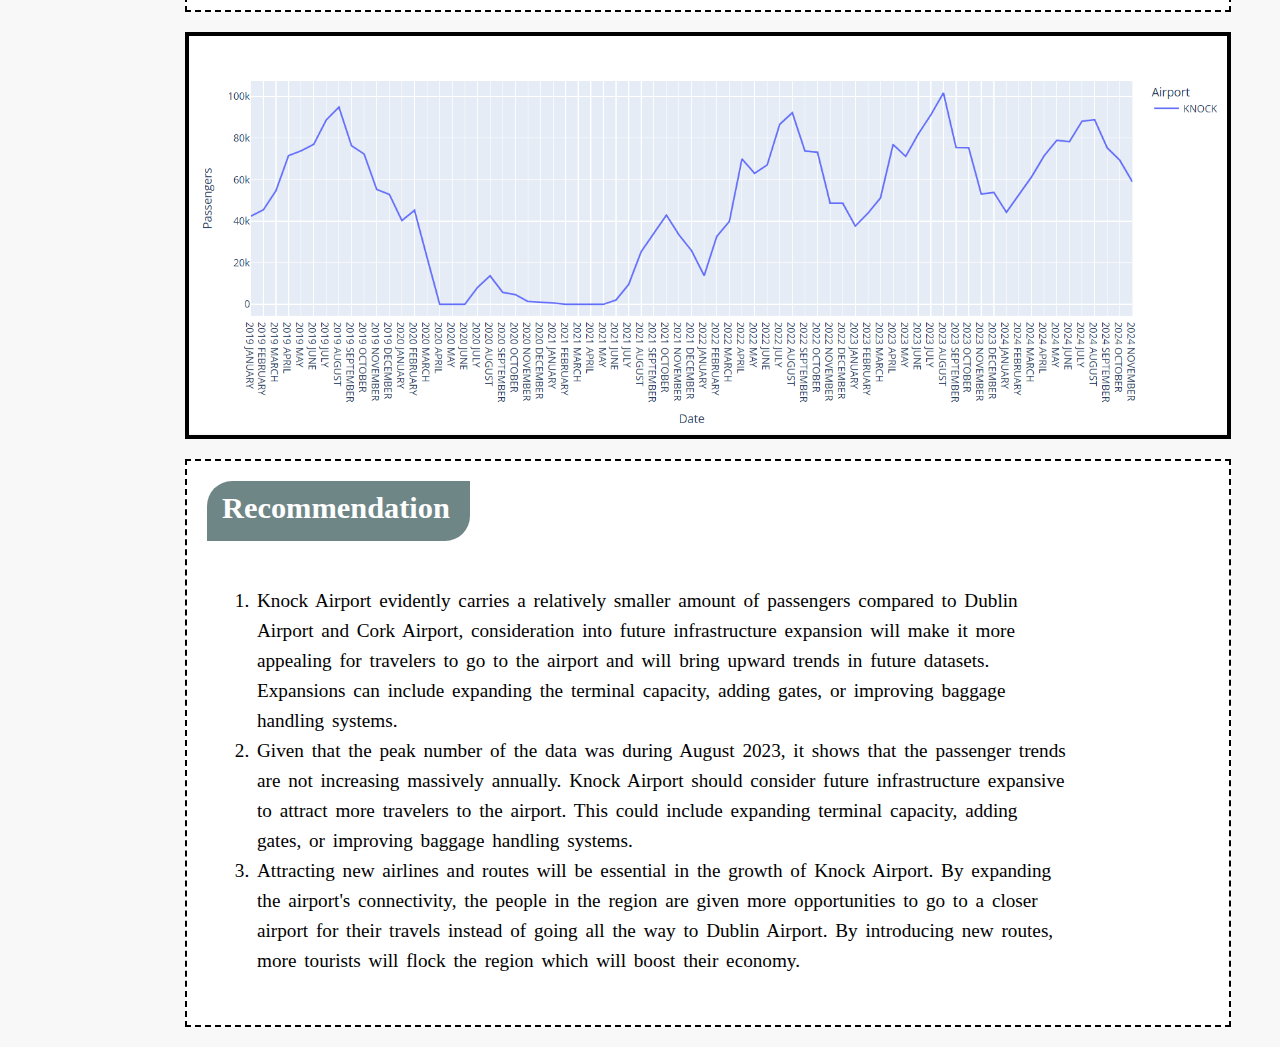
<file: Knock.html>
<!DOCTYPE html>
<html>
    <head>
        <meta name="author" content="Anton Patricio"/>
        <meta name="description" content="Knock Airport Information"/>
        <meta name="keywords" content="Knock, Airport, Information"/>
        <title>Knock Airport</title>
        
        <link rel="stylesheet" href="styles.css">
        <script src="airportScript.js"></script>
    </head>

    <body> 
        <header class="header">
            <div class="home" onclick="goToPlace('index')">Home</div>
            <div class="title">Knock Airport</div>
            <div class="feedback" onclick="goToPlace('Feedback')">Feedback</div>
        </header>

        <nav class="sidebar">
            <div class="airport" onclick="goToPlace('Dublin')">
                Dublin
            </div>
            <div class="airport" onclick="goToPlace('Cork')">
                Cork
            </div>
            <div class="airport" onclick="goToPlace('Shannon')">
                Shannon
            </div>
            <div class="airport" onclick="goToPlace('Knock')">
                Knock
            </div>
            <div class="airport" onclick="goToPlace('Kerry')">
                Kerry
            </div>
        </nav>
    
        <main>
            <section class="main-grid">
                <div class="information-grid">
                    <div class="information-heading">About Knock Airport ( NOC )</div>
                    <div class="information">
                        Ireland West Airport ( Knock ), also known as NOC, is a growing international airport serving
                        the west and northwest of Ireland. It is located in County Mayo and offeres a range of domestic
                        and international flights, primarily within Europe and the UK. Knock Airport plays a vital role
                        in providing a convenient gateway for those living in the west and northwest, and boosting the local
                        economy through tourism and connectivity.
                        <br><br>
                        They are focusing on expanding its route network and improving facilities to enchance the passengers
                        experience and support future growth in the region.
                    </div>
                </div>
                <div class="airport-image-grid">
                    <img src="Airport Images/KnockAirport.webp" class="airport-image">
                </div>
            </section>
            <div class="information-grid2">
                <div class="information-heading">Information: Pre-Pandemic</div>
                <div class="information">
                    <ul>
                        <li>
                            Prior to March 2020, Knock Airport experienced consistently high monthly passenger numbers. There is seasonal patterns 
                            evident with passenger traffic peaking during the summer month, August 2019 where there was a total of 94,907 passengers,
                            likely driven by leisure travel, holiday periods, and tourist activity. Conversely, troughs are seen during the winter month 
                            December 2019 where there were only 52,899 passengers.
                        </li>
                        <li>
                            The scatter plot shown reinforces the stability shown in the line graph and bar graph. The concentration 
                            of the graph indicates that Knock Airport was relatively busy pre-pandemic. It is cleear that passenger 
                            numbers remained high and predictable towards early 2020.
                        </li>
                        <li>
                            The sharp drop from 45,263 to 22,436 in passenger numbers in the graphs starting in March 2020 clearly highlights
                            the drastic impact of the COVID-19 pandemic and the introduction of the travel restrictions. This disruption altered
                            the trends of the passenger numbers and shows a massive contrast to the pre-pandemic period.
                        </li>
                    </ul>
                </div>
            </div>
            <div class="graph-grid">
                <img src="Graph Images/Knock_Bar.png">
            </div>
            <div class="information-grid2">
                <div class="information-heading">Information: COVID-19 Pandemic</div>
                <div class="information">
                    <ul>
                        <li>
                            The most striking feature shown in the graphs is the sudden plunge in passenger numbers starting in March 2020, where 
                            it nearly halved the passenger total in the previous month (February). This coincides with the onset of the COVID-19
                            pandemic and the implementation of travel restrictions and lockdowns globally.
                        </li>
                        <li>
                            Throughout the rest of 2020 and into 2021, passenger numbers remained way lower than pre-pandemic levels and at times had 0 passengers. In August of 2020,
                            the passenger totalled to 13,707 which compared to last years total, 94,907, shows the critical impact of the pandemic
                            on air travel due to border closures and safety concerns.
                        </li>
                        <li>
                            However while still generally low, it is evident that there are minor fluctuations in passenger numbers during the pandemic 
                            period. These likely correspond to periods of restrictions being eased or increased travel during holiday seasons, followed by
                            renewed restrictions as case numbers fluctuated due to this increase in air travel.
                        </li>
                    </ul>
                </div>
            </div>
            <div class="graph-grid">
                <img src="Graph Images/Knock_Scatter.png">
            </div>
            <div class="information-grid2">
                <div class="information-heading">Information: Post-Pandemic</div>
                <div class="information">
                    <ul>
                        <li>
                            From the low point in the end of 2021, we can see a gradual upward trend in passenger numbers. In 2021, passenger numbers peaked in
                            October where numbers reached to 42,943 passengers which compared to 2020's peak month, August, where it reached 13,707,
                            shows how travel restrictions are being eased and vaccination rate increasing allowing people to travel again.
                        </li>
                        <li>
                            However, it's important to note that even by January 2022, passenger numbers peaked at only 13,820 which shows that Knock Airport 
                            has not fully recovered to pre-pandemic levels. This indicates that the aviation industry still faced challenges during this period 
                            and was still ongoing recovery.
                        </li>
                        <li>
                            It is until April 2023 passenger numbers seem to have recovered significantly and is evidently shown to
                            have slightly increased from the Pre-Pandemic period. In August 2023, Knock Airport reached a peak of 101,736 which is the
                            highest point on the graphs. This points out the increased demand in air travel for people in Ireland.
                        </li>
                    </ul>
                </div>
            </div>
            <div class="graph-grid">
                <img src="Graph Images/Knock_Line.png">
            </div>
            <div class="information-grid2">
                <div class="information-heading">Recommendation</div>
                <div class="information">
                    <ol>
                        <li>
                            Knock Airport evidently carries a relatively smaller amount of passengers compared to Dublin Airport and Cork Airport, consideration into future infrastructure
                            expansion will make it more appealing for travelers to go to the airport and will bring upward trends in future datasets. Expansions can
                            include expanding the terminal capacity, adding gates, or improving baggage handling systems.
                        </li>
                        <li>
                            Given that the peak number of the data was during August 2023, it shows that the passenger trends are not increasing massively annually. Knock Airport should
                            consider future infrastructure expansive to attract more travelers to the airport. This could include expanding terminal capacity, adding gates, or improving
                            baggage handling systems.
                        </li>
                        <li>
                            Attracting new airlines and routes will be essential in the growth of Knock Airport. By expanding the airport's connectivity, the people 
                            in the region are given more opportunities to go to a closer airport for their travels instead of going all the way to Dublin Airport. By 
                            introducing new routes, more tourists will flock the region which will boost their economy.
                        </li>
                    </ol>
                </div>
            </div>
        </main>
    </body>
    
</html>
</file>
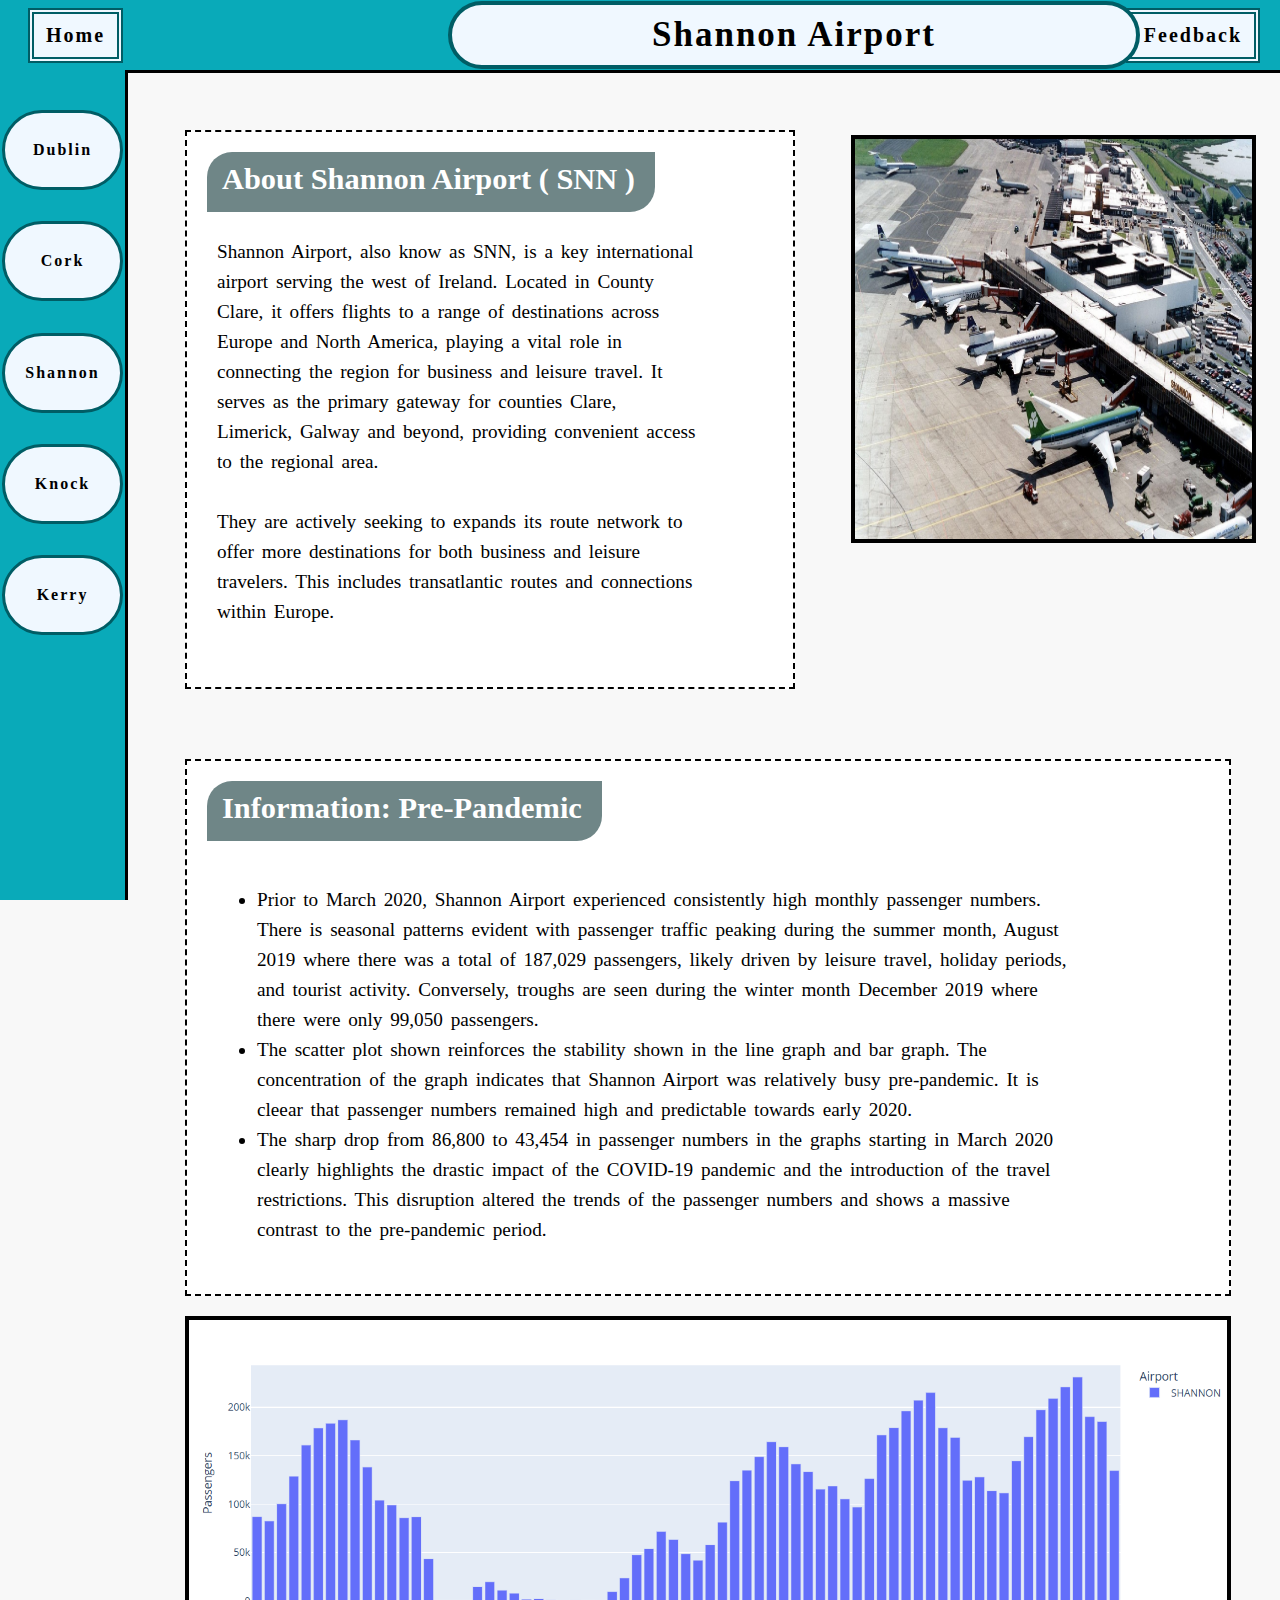
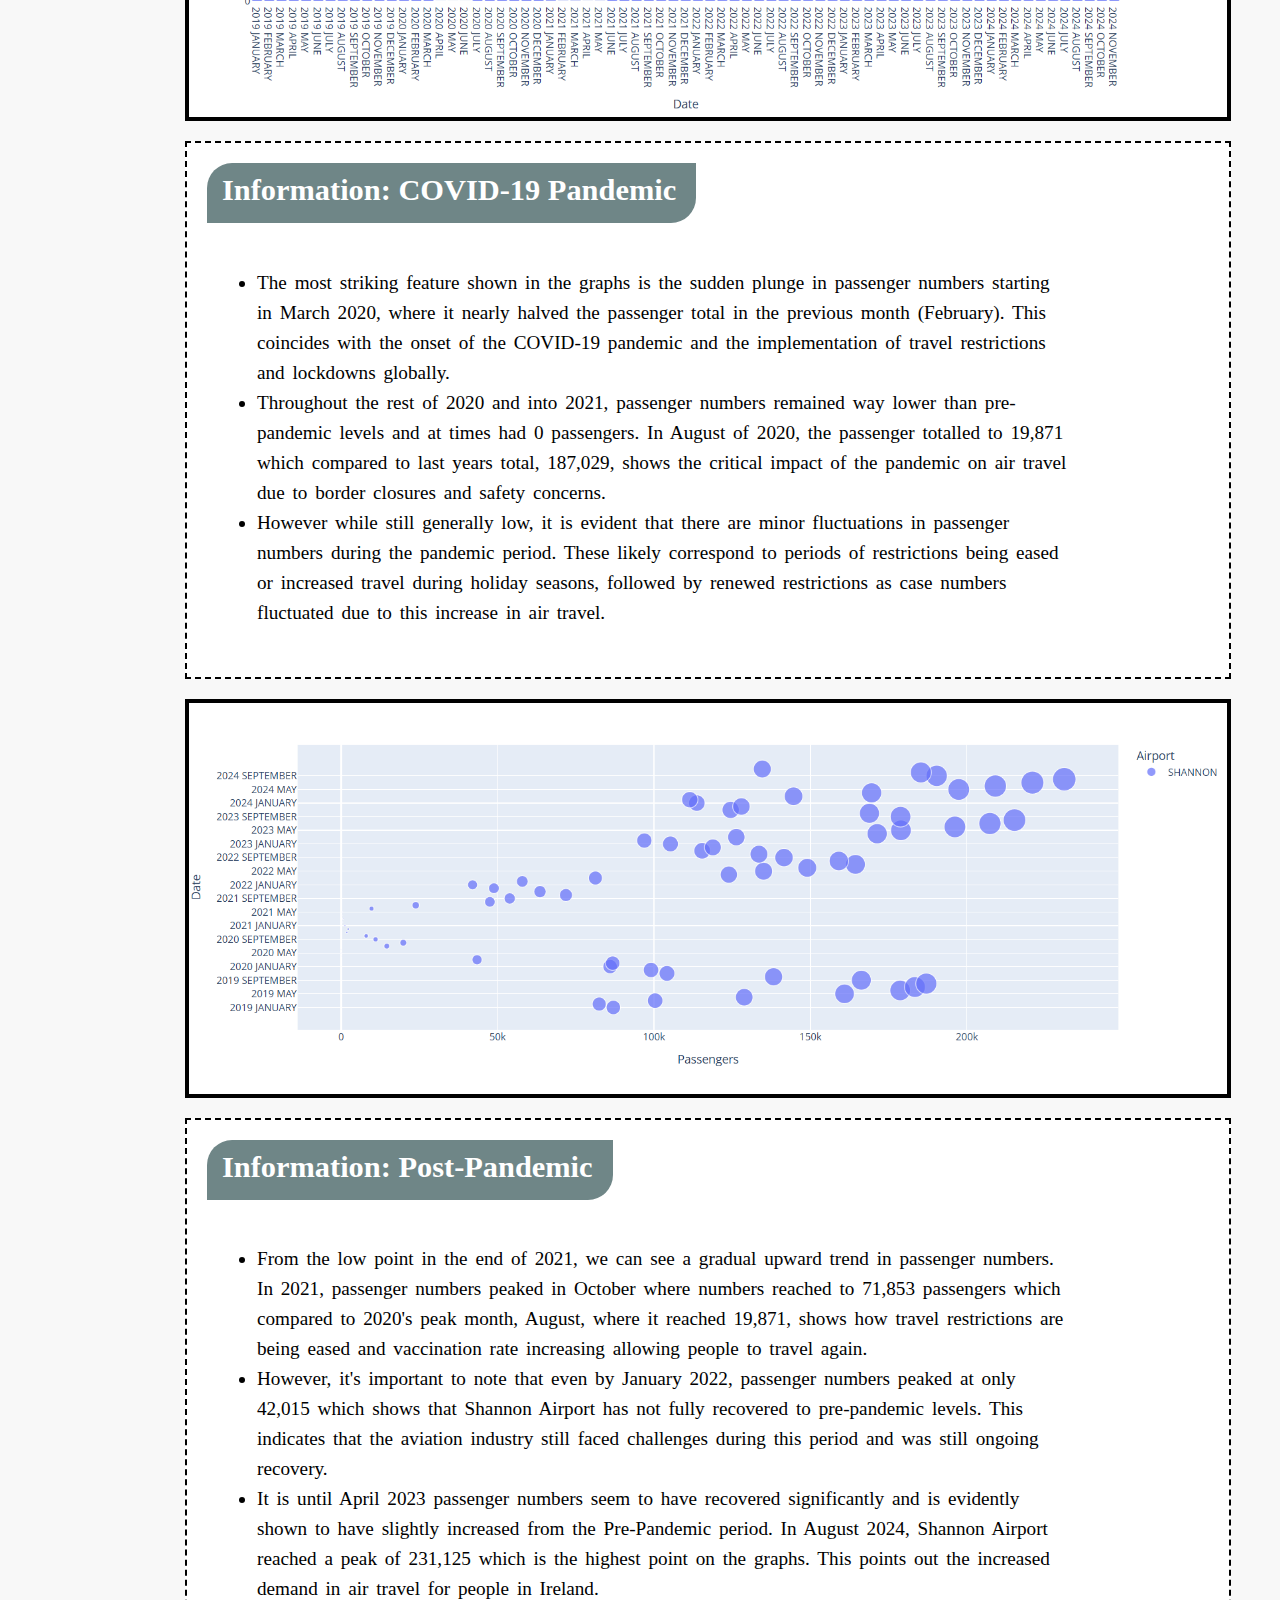
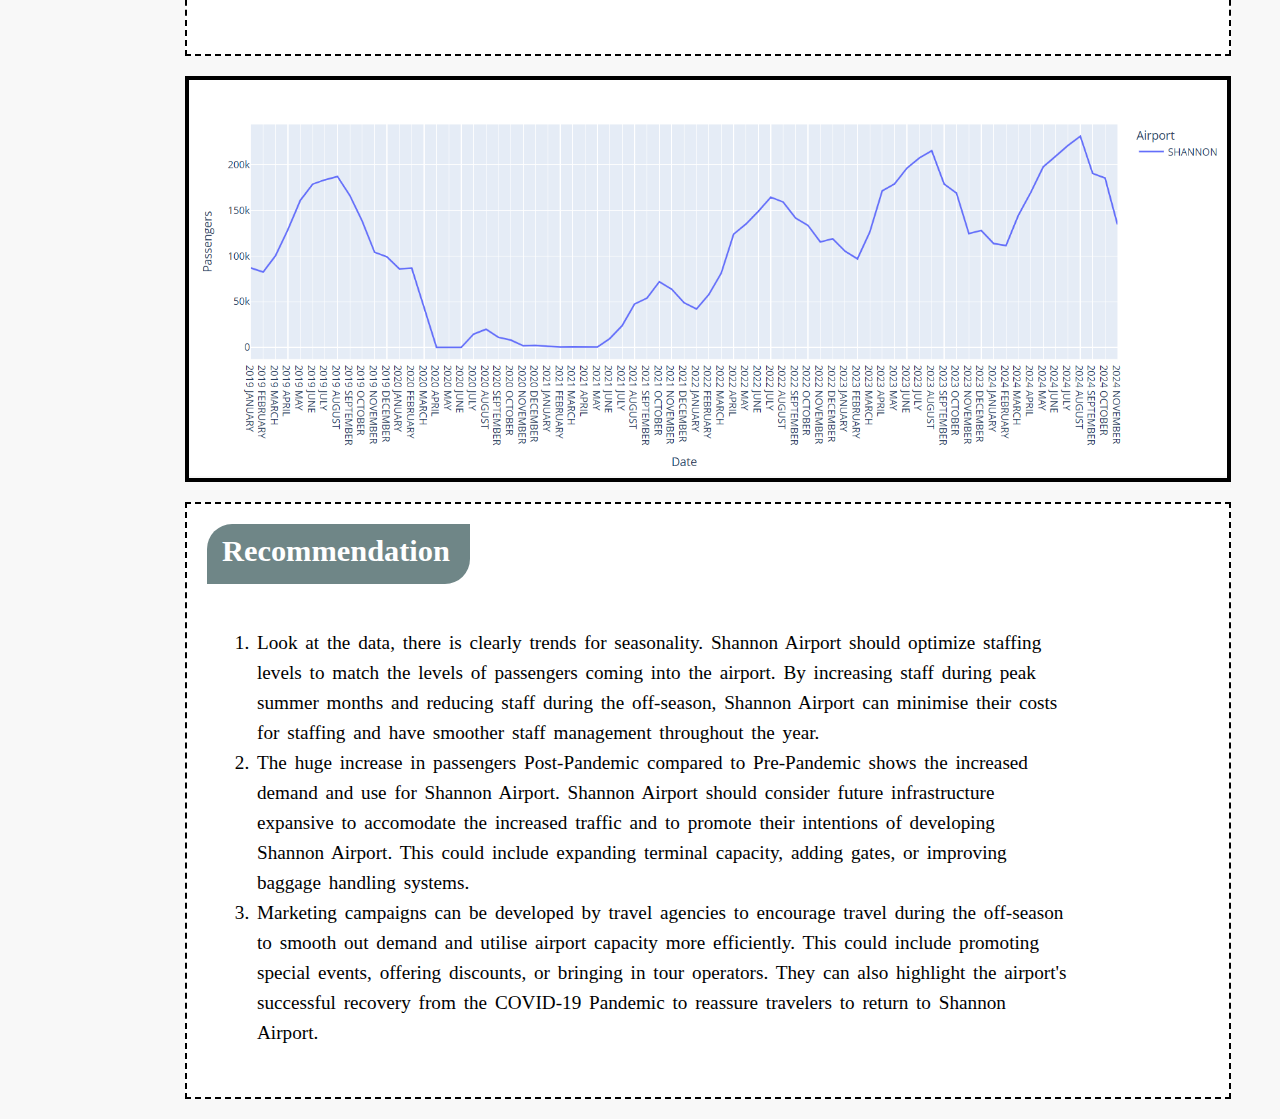
<file: Shannon.html>
<!DOCTYPE html>
<html>
    <head>
        <meta name="author" content="Anton Patricio"/>
        <meta name="description" content="Shannon Airport Information"/>
        <meta name="keywords" content="Shannon, Airport, Information"/>
        <title>Shannon Airport</title>

        <link rel="stylesheet" href="styles.css">
        <script src="airportScript.js"></script>
    </head>

    <body> 
        <header class="header">
            <div class="home" onclick="goToPlace('index')">Home</div>
            <div class="title">Shannon Airport</div>
            <div class="feedback" onclick="goToPlace('Feedback')">Feedback</div>
        </header>

        <nav class="sidebar">
            <div class="airport" onclick="goToPlace('Dublin')">
                Dublin
            </div>
            <div class="airport" onclick="goToPlace('Cork')">
                Cork
            </div>
            <div class="airport" onclick="goToPlace('Shannon')">
                Shannon
            </div>
            <div class="airport" onclick="goToPlace('Knock')">
                Knock
            </div>
            <div class="airport" onclick="goToPlace('Kerry')">
                Kerry
            </div>
        </nav>
    
        <main>
            <section class="main-grid">
                <div class="information-grid">
                    <div class="information-heading">About Shannon Airport ( SNN )</div>
                    <div class="information">
                        Shannon Airport, also know as SNN, is a key international airport serving the west 
                        of Ireland. Located in County Clare, it offers flights to a range of destinations across
                        Europe and North America, playing a vital role in connecting the region for business and
                        leisure travel. It serves as the primary gateway for counties Clare, Limerick, Galway and 
                        beyond, providing convenient access to the regional area.
                        <br><br>
                        They are actively seeking to expands its route network to offer more destinations for both
                        business and leisure travelers. This includes transatlantic routes and connections within Europe.
                    </div>
                </div>
                <div class="airport-image-grid">
                    <img src="Airport Images/ShannonAirport.jpg" class="airport-image">
                </div>
            </section>
            <div class="information-grid2">
                <div class="information-heading">Information: Pre-Pandemic</div>
                <div class="information">
                    <ul>
                        <li>
                            Prior to March 2020, Shannon Airport experienced consistently high monthly passenger numbers. There is seasonal patterns 
                            evident with passenger traffic peaking during the summer month, August 2019 where there was a total of 187,029 passengers,
                            likely driven by leisure travel, holiday periods, and tourist activity. Conversely, troughs are seen during the winter month 
                            December 2019 where there were only 99,050 passengers.
                        </li>
                        <li>
                            The scatter plot shown reinforces the stability shown in the line graph and bar graph. The concentration 
                            of the graph indicates that Shannon Airport was relatively busy pre-pandemic. It is cleear that passenger 
                            numbers remained high and predictable towards early 2020.
                        </li>
                        <li>
                            The sharp drop from 86,800 to 43,454 in passenger numbers in the graphs starting in March 2020 clearly highlights
                            the drastic impact of the COVID-19 pandemic and the introduction of the travel restrictions. This disruption altered
                            the trends of the passenger numbers and shows a massive contrast to the pre-pandemic period.
                        </li>
                    </ul>
                </div>
            </div>
            <div class="graph-grid">
                <img src="Graph Images/Shannon_Bar.png">
            </div>
            <div class="information-grid2">
                <div class="information-heading">Information: COVID-19 Pandemic</div>
                <div class="information">
                    <ul>
                        <li>
                            The most striking feature shown in the graphs is the sudden plunge in passenger numbers starting in March 2020, where 
                            it nearly halved the passenger total in the previous month (February). This coincides with the onset of the COVID-19
                            pandemic and the implementation of travel restrictions and lockdowns globally.
                        </li>
                        <li>
                            Throughout the rest of 2020 and into 2021, passenger numbers remained way lower than pre-pandemic levels and at times had 0 passengers. In August of 2020,
                            the passenger totalled to 19,871 which compared to last years total, 187,029, shows the critical impact of the pandemic
                            on air travel due to border closures and safety concerns.
                        </li>
                        <li>
                            However while still generally low, it is evident that there are minor fluctuations in passenger numbers during the pandemic 
                            period. These likely correspond to periods of restrictions being eased or increased travel during holiday seasons, followed by
                            renewed restrictions as case numbers fluctuated due to this increase in air travel.
                        </li>
                    </ul>
                </div>
            </div>
            <div class="graph-grid">
                <img src="Graph Images/Shannon_Scatter.png">
            </div>
            <div class="information-grid2">
                <div class="information-heading">Information: Post-Pandemic</div>
                <div class="information">
                    <ul>
                        <li>
                            From the low point in the end of 2021, we can see a gradual upward trend in passenger numbers. In 2021, passenger numbers peaked in
                            October where numbers reached to 71,853 passengers which compared to 2020's peak month, August, where it reached 19,871,
                            shows how travel restrictions are being eased and vaccination rate increasing allowing people to travel again.
                        </li>
                        <li>
                            However, it's important to note that even by January 2022, passenger numbers peaked at only 42,015 which shows that Shannon Airport 
                            has not fully recovered to pre-pandemic levels. This indicates that the aviation industry still faced challenges during this period 
                            and was still ongoing recovery.
                        </li>
                        <li>
                            It is until April 2023 passenger numbers seem to have recovered significantly and is evidently shown to
                            have slightly increased from the Pre-Pandemic period. In August 2024, Shannon Airport reached a peak of 231,125 which is the
                            highest point on the graphs. This points out the increased demand in air travel for people in Ireland.
                        </li>
                    </ul>
                </div>
            </div>
            <div class="graph-grid">
                <img src="Graph Images/Shannon_Line.png">
            </div>
            <div class="information-grid2">
                <div class="information-heading">Recommendation</div>
                <div class="information">
                    <ol>
                        <li>
                            Look at the data, there is clearly trends for seasonality. Shannon Airport should optimize staffing levels to match the levels of
                            passengers coming into the airport. By increasing staff during peak summer months and reducing staff during the off-season, Shannon Airport 
                            can minimise their costs for staffing and have smoother staff management throughout the year.
                        </li>
                        <li>
                            The huge increase in passengers Post-Pandemic compared to Pre-Pandemic shows the increased demand and use for Shannon Airport. Shannon Airport should consider
                            future infrastructure expansive to accomodate the increased traffic and to promote their intentions of developing Shannon Airport. This could include expanding 
                            terminal capacity, adding gates, or improving baggage handling systems.
                        </li>
                        <li>
                            Marketing campaigns can be developed by travel agencies to encourage travel during the off-season to smooth out demand and utilise airport capacity
                            more efficiently. This could include promoting special events, offering discounts, or bringing in tour operators. They can also highlight the airport's 
                            successful recovery from the COVID-19 Pandemic to reassure travelers to return to Shannon Airport.
                        </li>
                    </ol>
                </div>
            </div>
        </main>
    </body>
    
</html>
</file>
<file: styles.css>
body {
    font-family: 'Times New Roman', Times, serif;
    
    margin: 0;
    padding-top: 95px;
    padding-left: 125px;
    padding-right: 24px;
    background-color: rgb(248, 248, 248);
}

.header {
    height: 70px;
    background-color: rgb(9, 170, 185);
    border-bottom-width: 3px;
    border-bottom-style: solid;
    border-bottom-color: rgb(0, 0, 0);

    display: flex;
    flex-direction: row;
    justify-content: space-between;
    align-items: center;

    position: fixed;
    top: 0px;
    left: 0px;
    right: 0px;
    z-index: 100;
}

.sidebar {
    border-right-width: 3px;
    border-right-style: solid;
    border-right-color: rgb(0, 0, 0);
    

    position: fixed;
    left: 0;
    bottom: 0;
    top: 70px;
    background-color: rgb(9, 170, 185);
    width: 125px;
    z-index: 200;
    padding-top: 40px;
}

.airport {
    background-color: aliceblue;
    font-weight: bold;
    letter-spacing: 2px;

    border-width: 2px;
    border: solid;
    border-color: rgb(0, 93, 101);
    border-radius: 40px;
    margin-bottom: 25%;
    margin-right: 2px;
    margin-left: 2px;

    height: 74px;
    display: flex;
    justify-content: center;
    align-items: center;
    flex-direction: column;
    cursor: pointer;
}

.airport:hover {
    background-color: rgb(235, 235, 235);
}

.home {
    background-color: aliceblue;
    font-weight: bold;
    font-size: 20px;
    letter-spacing: 2px;

    border-width: 6px;
    border-style: double;
    border-color: rgb(0, 93, 101);
    padding-top: 10px;
    padding-bottom: 10px;
    padding-left: 12px;
    padding-right: 12px;
    margin-left: 28px;
    margin-right: 20px;

    cursor: pointer;
    display: flex;
}

.home:hover {
    background-color: rgb(235, 235, 235);
}

.title {
    flex: 1;
    text-align: center;
    font-weight: bold;
    font-size: 35px;
    letter-spacing: 2px;
    position: absolute;
    left: 35%;

    margin-top: 20px;
    margin-bottom: 20px;
    max-width: 500px;
    padding-left: 200px;
    padding-right: 200px;
    padding-top: 10px;
    padding-bottom: 10px;
    border-style: solid;
    border-radius: 40px;
    border-width: 4px;
    border-color: rgb(0, 93, 101);
    background-color:aliceblue;
}

.feedback {
    background-color: aliceblue;
    font-weight: bold;
    font-size: 20px;
    letter-spacing: 2px;

    border-width: 6px;
    border-style: double;
    border-color: rgb(0, 93, 101);
    padding-top: 10px;
    padding-bottom: 10px;
    padding-left: 12px;
    padding-right: 12px;
    margin-left: 28px;
    margin-right: 20px;

    cursor: pointer;
    display: flex;
}

.feedback:hover {
    background-color: rgb(235, 235, 235);
}

.information-grid {
    display: flex;
    flex-direction: column;
    max-width: 50%;
    min-width: 50%;

    margin-bottom: 50px;
    margin-left: 60px;
    margin-right: 5%;
    margin-top: 35px;
    border-width: 2px;
    border-style: dashed;
    border-color: rgb(0, 0, 0);
    background-color: rgb(255, 255, 255);
    padding: 20px 20px 50px 20px;
}

.information-heading {
    background-color: rgba(89, 115, 117, 0.867);
    padding-top: 10px;
    padding-bottom: 15px;
    margin-bottom: 15px;
    padding-left: 15px;
    padding-right: 20px;
    width: fit-content;
    color: white;

    font-size: 190%;
    font-weight: bold;
    border-radius:25px 0px 25px 0px;
}

.information {
    background-color: rgb(255, 255, 255);
    font-size: 120%;
    line-height: 30px;
    border-radius:0px 25px 25px 0px;
    padding: 10px 30px 10px 10px;
    width: 85%;
    word-spacing: 3px;
}

.graph-grid {
    display: flex;
    flex-direction: column;

    margin-bottom: 20px;
    margin-left: 60px;
    margin-right: 25px;
    margin-top: 20px;
    border-width: 4px;
    border-style: solid;
    border-color: rgb(0, 0, 0);
}


.airport-image-grid {
    border-width: 4px;
    border-style: solid;
    border-color: black;
    position: relative;

    margin-top: 40px;
    
    width: 600px;
    height: 400px;
}

.airport-image {
    width: 100%;
    height: 100%;
}

.main-grid {
    display: flex;
    flex-direction: row;
}

.information-grid2 {
    display: flex;
    flex-direction: column;

    margin-bottom: 20px;
    margin-left: 60px;
    margin-right: 25px;
    margin-top: 20px;
    border-width: 2px;
    border-style: dashed;
    border-color: rgb(0, 0, 0);
    background-color: rgb(255, 255, 255);
    padding: 20px 20px 20px 20px;
}

.form-grid {
    margin-left: 25%;
    width: 50%;
  }

.form {
    padding: 10px;
    background-color: #f6f6f6;
    overflow: hidden;
 }

.feedback-title {
    background-color: rgba(89, 115, 117, 0.867);
    padding-top: 10px;
    padding-bottom: 15px;
    padding-left: 45%;
    padding-right: 45%;
    width: fit-content;
    color: white;
    margin: auto;

    font-size: 190%;
    font-weight: bold;
    border-radius: 25px;
}

input[type="text"],
textarea,
select {
    font: 17px Calibri;
    width: 95%;
    padding: 12px;
    border: 1px solid #ccc;
    border-radius: 4px;
}

.feedback-area {
    display: flex;
    flex-direction: row;

    margin-bottom: 40px;
    margin-top: 30px;
}

.results {
    font: 17px;
}

.displayArea {
    height: 250px;
    margin-bottom: 50px;
}

.question-text {
    font-weight: bold;  
    font-size: 18px;
    margin-bottom: 10px;
    padding-bottom: 10px;
    padding-top: 10px;
    padding-left: 10px;
    border-radius: 0px 20px 20px 0px;
    color: #333;
    background-color: white;
}

.msg-box {
    height: 100px;
}

.submit-button {
    background-color: #3e5873;
    color: white;              
    border: none;            
    padding-left: 20px;
    padding-right: 20px;
    padding-top: 10px;
    padding-bottom: 10px;
    margin-left: 35%;  
    font-size: 16px;   
    cursor: pointer;         

    border-radius: 5px;
    box-shadow: 2px 2px 5px rgba(0, 0, 0, 0.2);
}

.submit-button:hover {
    background-color: #2a3b4c;
}
</file>
